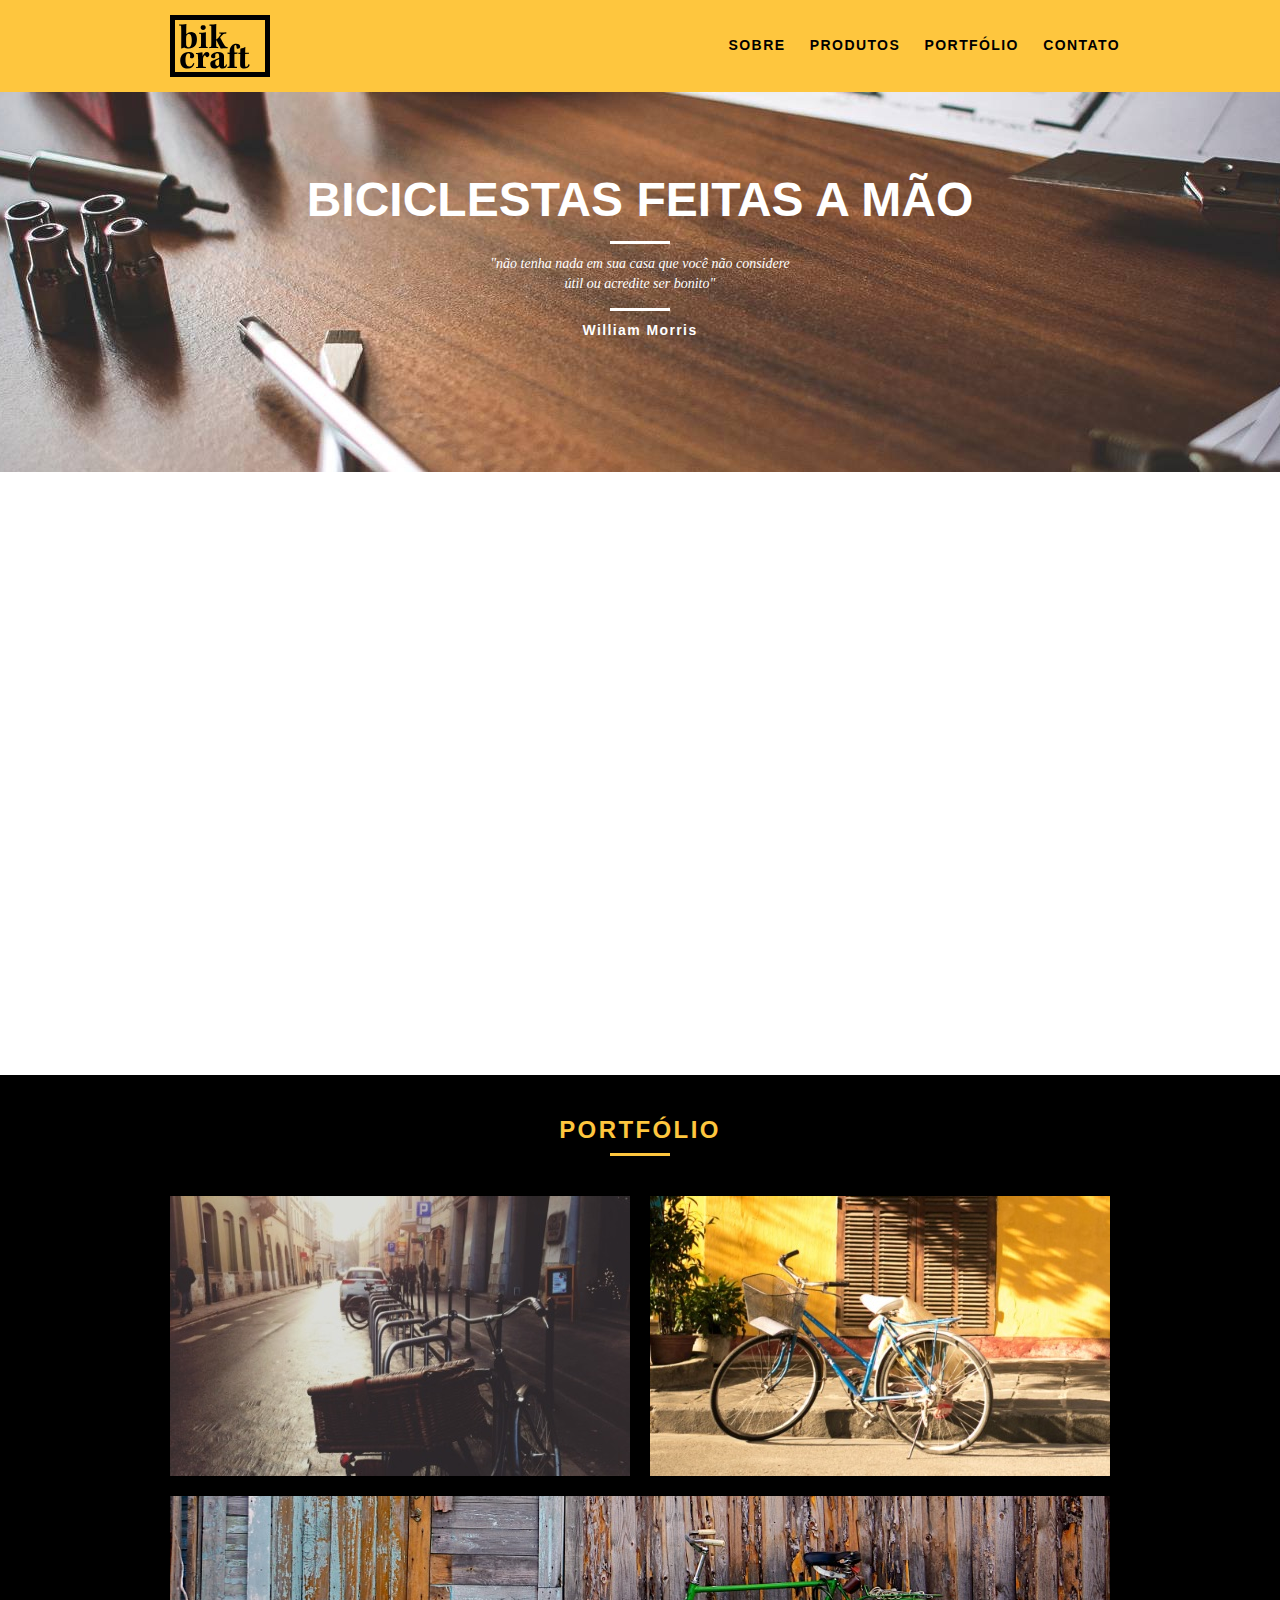
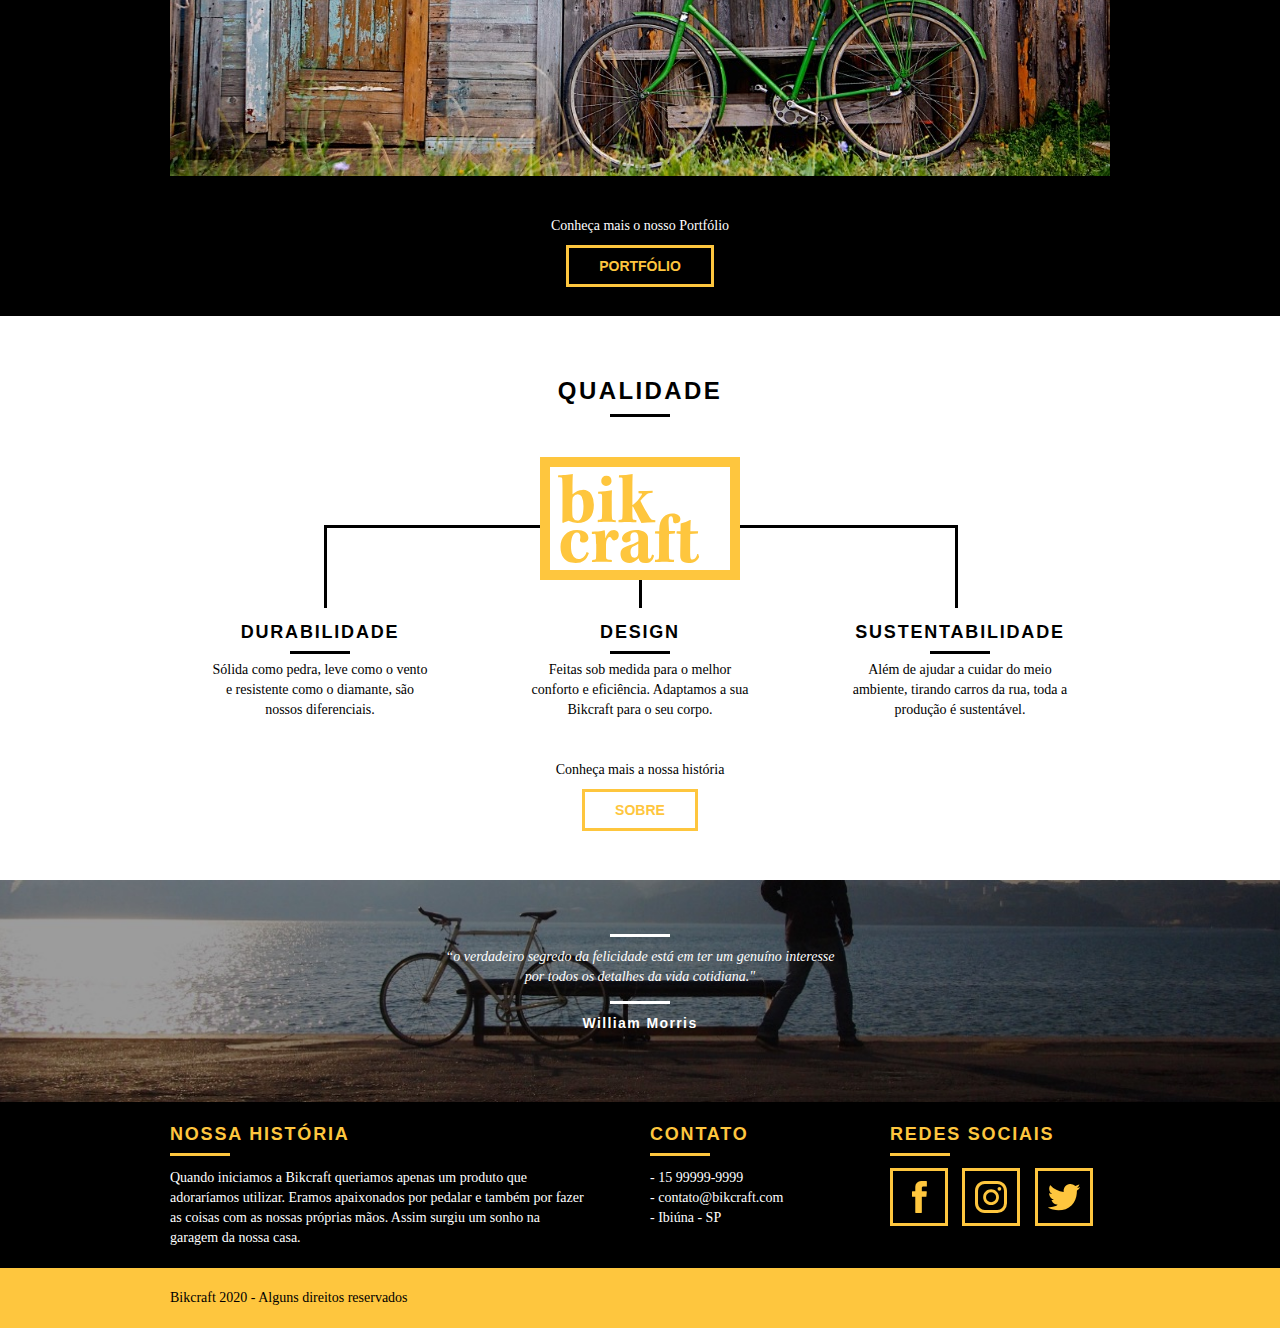
<file: Bikcraft/Projeto Bikcraft/index.html>
<!DOCTYPE html>
<html lang="pt-br">

<head>
  <meta charset="UTF-8">
  <meta name="viewport" content="width=device-width, initial-scale=1.0">
  <title>Bikcraft - Bicicletas Personalizadas</title>
  <meta name="description"
    content="Compre a sua bicicleta personalizada na Bikcraft. Possuímos modelos Passeio, Retro e Esporte.">
  <meta property="og:type" content="website" />
  <meta property="og:title" content="Bikcraft - Bicicletas Personalizadas" />
  <meta property="og:description"
    content="Compre a sua bicicleta personalizada na Bikcraft. Possuímos modelos Passeio, Retro e Esporte." />
  <meta property="og:url" content="http://bikcraft.com/" />
  <meta property="og:image" content="http://bikcraft.com/img/og-image.png" />

  <meta name="viewport" content="width=device-width, initial-scale=1">

  <link rel="shortcut" href="favicon.ico">

  <!-- <link rel="stylesheet" href="css/normalize.css">
    <link rel="stylesheet" href="css/reset.css">
    <link rel="stylesheet" href="css/grid.css"> -->
  <link rel="stylesheet" href="css/style.css">
  <!--<link rel="stylesheet" href="css/responsivo.css"> -->
  <script>document.documentElement.classList.add("js");</script>
</head>

<body>

  <header class="header">
    <div class="container">
      <a href="index.html" class="grid-4">
        <img src="img/bikcraft.svg" alt="Bikcraft">
      </a>
      <nav class="grid12 header_menu">
        <ul>
          <li><a href="sobre.html">Sobre</a></li>
          <li><a href="produtos.html">Produtos</a></li>
          <li><a href="portfolio.html">Portfólio</a></li>
          <li><a href="contato.html">Contato</a></li>
        </ul>
      </nav>
    </div>
  </header>
  <section class="introducao">
    <div class="container">
      <h1 data-anime="400" class="fadeInDown">Biciclestas Feitas a Mão</h1>
      <blockquote data-anime="400" class="fadeInDown quote-externo">
        <p>"não tenha nada em sua casa que você não considere útil ou acredite ser bonito"</p>
        <cite>William Morris</cite>
      </blockquote>
      <a data-anime="1200" href="produtos.html" class="btn">Orçamento</a>
    </div>
  </section>
  <section class="produtos container fadeInDown" data-anime="1600">
    <h2 class="subtitulo">Produtos</h2>
    <ul class="produtos_listas">
      <li class="grid-1-3">
        <div class="produtos_icone">
          <img src="img/produtos/passeio.svg" alt="Bikcraft Passeio">
        </div>
        <h3>Passeio</h3>
        <p>Muito melhor do que passear pela orla a vidros fechados.</p>
      </li>
      <li class="grid-1-3">
        <div class="produtos_icone">
          <img src="img/produtos/esporte.svg" alt="Bikcraft Passeio">
        </div>
        <h3>Esporte</h3>
        <p>Mais rápida do que Forrest Gump, ninguém vai pegar você.</p>
      </li>
      <li class="grid-1-3">
        <div class="produtos_icone">
          <img src="img/produtos/retro.svg" alt="Bikcraft Passeio">
        </div>
        <h3>Retrô</h3>
        <p>O passado volta para lembrarmos o que devemos fazer no futuro</p>
      </li>
    </ul>
    <div class="call">
      <p>Clique aqui e veja os detalhes dos produtos</p>
      <a href="produtos.html" class="btn btn-preto">Produtos</a>
    </div>
  </section>
  <section class="portfolio">
    <div class="container">
      <h2 class="subtitulo">Portfólio</h2>
      <ul class="portfolio_lista">
        <li class="grid-8"><img src="img/portfolio/retro.jpg" alt="Biciclesta Retrô"></li>
        <li class="grid-8"><img src="img/portfolio/passeio.jpg" alt="Biciclesta Passeio"></li>
        <li class="grid-16"><img src="img/portfolio/esporte.jpg" alt="Biciclesta Esporte"></li>
      </ul>
      <div class="call">
        <p>Conheça mais o nosso Portfólio</p>
        <a href="portfolio.html" class="btn">Portfólio</a>
      </div>
    </div>
  </section>
  <section class="qualidade container">
    <h2 class="subtitulo">Qualidade</h2>
    <img src="img/bikcraft-qualidade.svg" alt="Bikcraft">
    <ul class="qualidade_lista">
      <li class="grid-1-3">
        <h3>Durabilidade</h3>
        <p>Sólida como pedra, leve como o vento e resistente como o diamante, são nossos diferenciais.</p>
      </li>
      <li class="grid-1-3">
        <h3>Design</h3>
        <p>Feitas sob medida para o melhor conforto e eficiência. Adaptamos a sua Bikcraft para o seu corpo.</p>
      </li>
      <li class="grid-1-3">
        <h3>Sustentabilidade</h3>
        <p>Além de ajudar a cuidar do meio ambiente, tirando carros da rua, toda a produção é sustentável.</p>
      </li>
    </ul>
    <div class="call">
      <p>Conheça mais a nossa história</p>
      <a href="sobre.html" class="btn btn-preto">Sobre</a>
    </div>
  </section>
  <section class="quebra">
    <blockquote class="quote-externo container">
      <p>“o verdadeiro segredo da felicidade está em ter um genuíno interesse por todos os detalhes da vida cotidiana."
      </p>
      <cite>William Morris</cite>
    </blockquote>
  </section>
  <footer>
    <div class="footer">
      <div class="container">
        <div class="grid-8 footer_historia">
          <h3>Nossa História</h3>
          <p>Quando iniciamos a Bikcraft queriamos apenas um produto que adoraríamos utilizar. Eramos apaixonados por
            pedalar e também por fazer as coisas com as nossas próprias mãos. Assim surgiu um sonho na garagem da nossa
            casa.</p>
        </div>
        <div class="grid-4 footer_contato">
          <h3>Contato</h3>
          <ul>
            <li>- 15 99999-9999</li>
            <li>- contato@bikcraft.com</li>
            <li>- Ibiúna - SP</li>
          </ul>
        </div>
        <div class="grid-4 footer_redes">
          <h3>Redes Sociais</h3>
          <ul>
            <li><a href="http://facebook.com" target="_blank"><img src="img/redes-sociais/facebook.svg" alt=""></a></li>
            <li><a href="http://instagram.com" target="_blank"><img src="img/redes-sociais/instagram.svg" alt=""></a>
            </li>
            <li><a href="http://twitter.com" target="_blank"><img src="img/redes-sociais/twitter.svg" alt=""></a></li>
          </ul>
        </div>
      </div>
    </div>
    <div class="copy">
      <div class="container">
        <p class="grid-16">Bikcraft 2020 - Alguns direitos reservados</p>
      </div>
    </div>
  </footer>
  <script src="./js/simple-anime.js"></script>
  <script src="./js/script.js"></script>
</body>

</html>
</file>
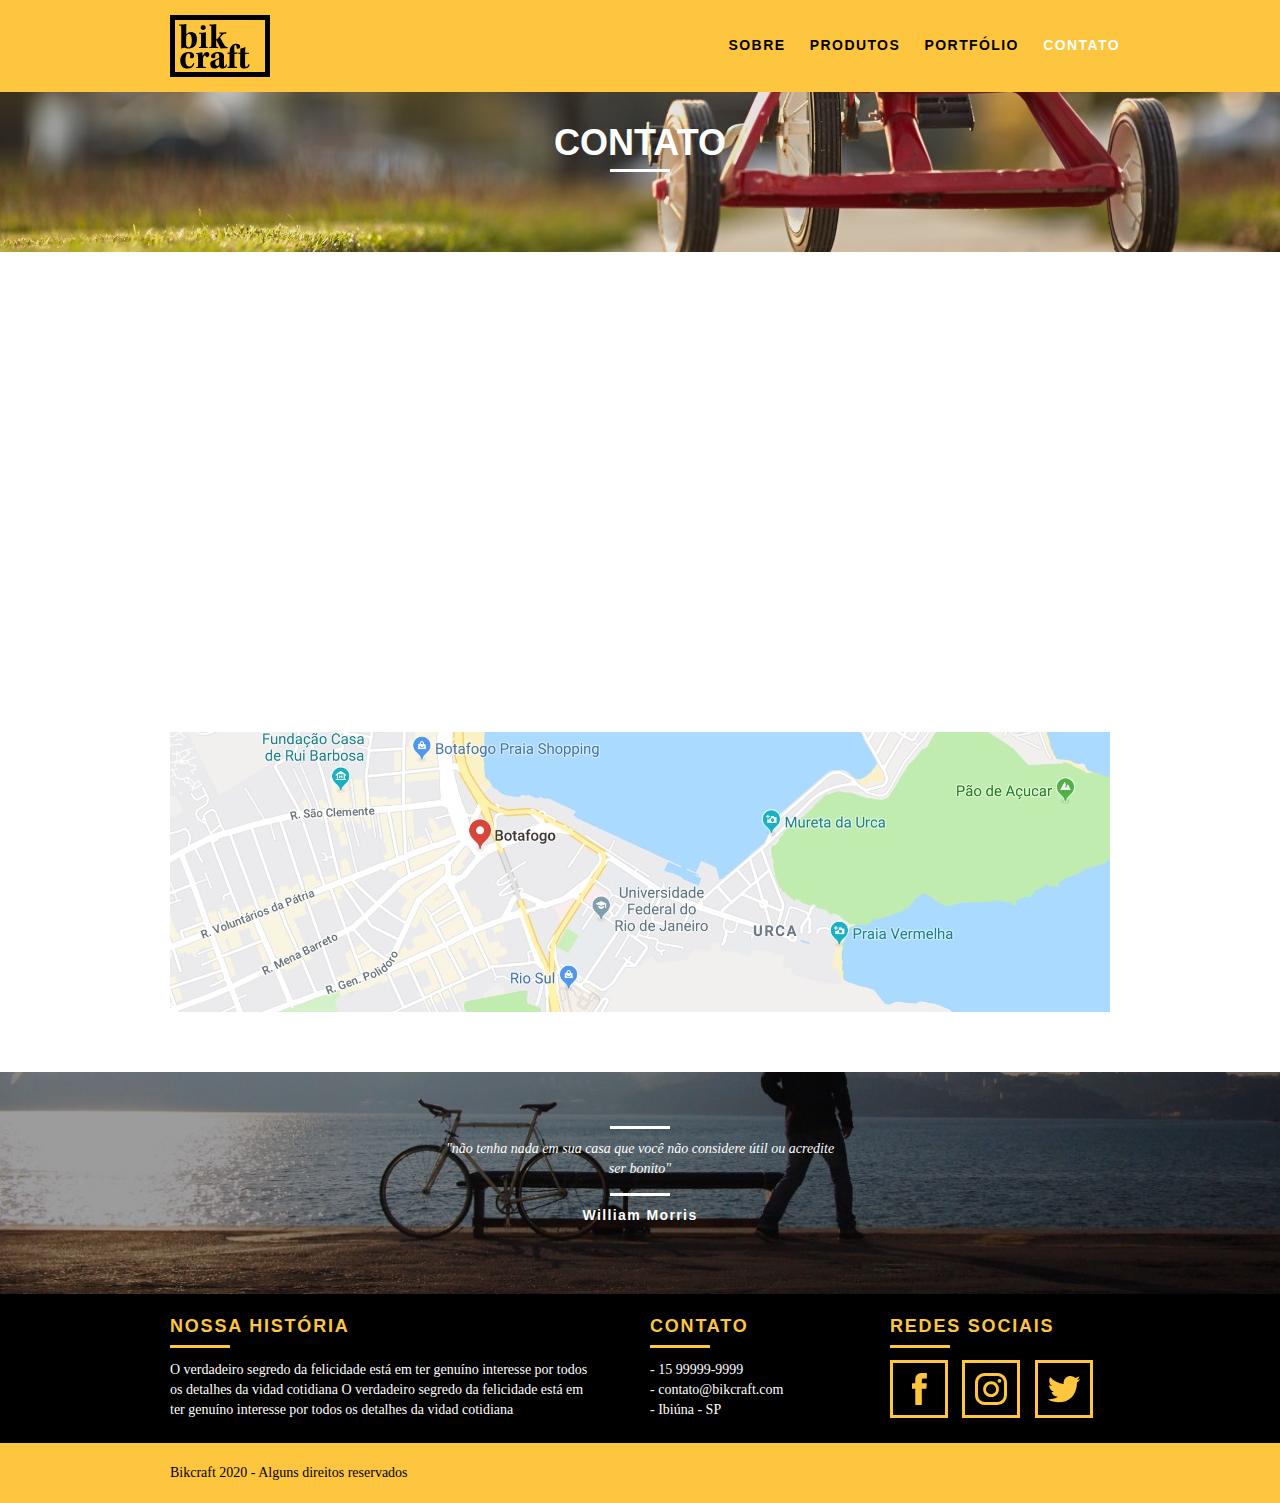
<file: Bikcraft/Projeto Bikcraft/contato.html>
<!DOCTYPE html>
<html lang="pt-br">

<head>
  <meta charset="UTF-8">
  <meta name="viewport" content="width=device-width, initial-scale=1.0">
  <title>Bikcraft - Contato</title>
  <meta name="description"
    content="Compre a sua bicicleta personalizada na Bikcraft. Possuímos modelos Passeio, Retro e Esporte.">
  <meta property="og:type" content="website" />
  <meta property="og:title" content="Bikcraft - Bicicletas Personalizadas" />
  <meta property="og:description"
    content="Compre a sua bicicleta personalizada na Bikcraft. Possuímos modelos Passeio, Retro e Esporte." />
  <meta property="og:url" content="http://bikcraft.com/" />
  <meta property="og:image" content="http://bikcraft.com/img/og-image.png" />

  <meta name="viewport" content="width=device-width, initial-scale=1">

  <link rel="shortcut" href="favicon.ico">
  <!--<link rel="stylesheet" href="css/normalize.css">
    <link rel="stylesheet" href="css/reset.css">
    <link rel="stylesheet" href="css/grid.css">-->
  <link rel="stylesheet" href="css/style.css">
  <!--<link rel="stylesheet" href="css/contato.css">
    <link rel="stylesheet" href="css/responsivo.css">-->
  <script>document.documentElement.classList.add("js");</script>
</head>

<body>
  <header class="header">
    <div class="container">
      <a href="index.html" class="grid-4">
        <img src="img/bikcraft.svg" alt="Bikcraft">
      </a>
      <nav class="grid12 header_menu">
        <ul>
          <li><a href="sobre.html">Sobre</a></li>
          <li><a href="produtos.html">Produtos</a></li>
          <li><a href="portfolio.html">Portfólio</a></li>
          <li><a href="contato.html" class="menu_ativo">Contato</a></li>
        </ul>
      </nav>
    </div>
  </header>

  <section class="introducao-interna interna_contato">
    <div class="container">
      <h1 data-anime="400" class="fadeInDown">Contato</h1>
      <p data-anime="800" class="fadeInDown">Tire suas dúvidas com a gente</p>
    </div>
  </section>

  <section class="contato container fadeInDown" data-anime="1200">
    <form id="form_orcamento" method="POST" action="enviar.php" class="contato_form grid-8 formphp">
      <label for="nome">Nome</label>
      <input type="text" id="nome" name="nome" required>
      <label for="email">E-mail</label>
      <input type="email" id="email" name="email" required>
      <label for="telefone">Telefone</label>
      <input type="text" id="telefone" name="telefone">

      <label class="nao-aparece">se voce não é um robo, deixe em branco</label>
      <input type="text" class="nao-aparece" name="leaveblank">
      <label class="nao-aparece">se voce não é um robo, não mude esse campo</label>
      <input type="text" class="nao-aparece" name="dontchange" value="http://">


      <label for="mensagem">Mensagem</label>
      <textarea id="mensagem" name="mensagem" required></textarea>
      <button id="enviar" name="enviar" type="submit" class="btn btn-preto">Enviar</button>
    </form>
    <div class="contato_dados grid-8">
      <h3>Dados</h3>
      <span>+55 11 99999-9999</span>
      <span>orcamento@bikcraft.com</span>
      <span>Rua ali perto - Centro</span>
      <span>Cotia - SP - Brasil</span>
      <h3>Redes Sociais</h3>
      <ul>
        <li><a href="http://facebook.com" target="_blank"><img src="img/redes-sociais/facebook.svg" alt=""></a></li>
        <li><a href="http://instagram.com" target="_blank"><img src="img/redes-sociais/instagram.svg" alt=""></a></li>
        <li><a href="http://twitter.com" target="_blank"><img src="img/redes-sociais/twitter.svg" alt=""></a></li>
      </ul>
    </div>
  </section>

  <section class="container contato_mapa">
    <a href="http://google.com" target="_blank" class="grid-16"><img src="img/endereco-bikcraft.jpg"
        alt="endereco da bikcraft"></a>
  </section>

  <section class="quebra">
    <blockquote class="quote-externo container">
      <p>"não tenha nada em sua casa que você não considere útil ou acredite ser bonito"</p>
      <cite>William Morris</cite>
    </blockquote>
  </section>
  <footer>
    <div class="footer">
      <div class="container">
        <div class="grid-8 footer_historia">
          <h3>Nossa História</h3>
          <p>O verdadeiro segredo da felicidade está em ter genuíno interesse por todos os detalhes da vidad cotidiana O
            verdadeiro segredo da felicidade está em ter genuíno interesse por todos os detalhes da vidad cotidiana</p>
        </div>
        <div class="grid-4 footer_contato">
          <h3>Contato</h3>
          <ul>
            <li>- 15 99999-9999</li>
            <li>- contato@bikcraft.com</li>
            <li>- Ibiúna - SP</li>
          </ul>
        </div>
        <div class="grid-4 footer_redes">
          <h3>Redes Sociais</h3>
          <ul>
            <li><a href="http://facebook.com" target="_blank"><img src="img/redes-sociais/facebook.svg" alt=""></a></li>
            <li><a href="http://instagram.com" target="_blank"><img src="img/redes-sociais/instagram.svg" alt=""></a>
            </li>
            <li><a href="http://twitter.com" target="_blank"><img src="img/redes-sociais/twitter.svg" alt=""></a></li>
          </ul>
        </div>
      </div>
    </div>
    <div class="copy">
      <div class="container">
        <p class="grid-16">Bikcraft 2020 - Alguns direitos reservados</p>
      </div>
    </div>
  </footer>
  <script src="./js/simple-anime.js"></script>
  <script src="./js/simple-form.js"></script>
  <script src="./js/script.js"></script>
</body>

</html>
</file>
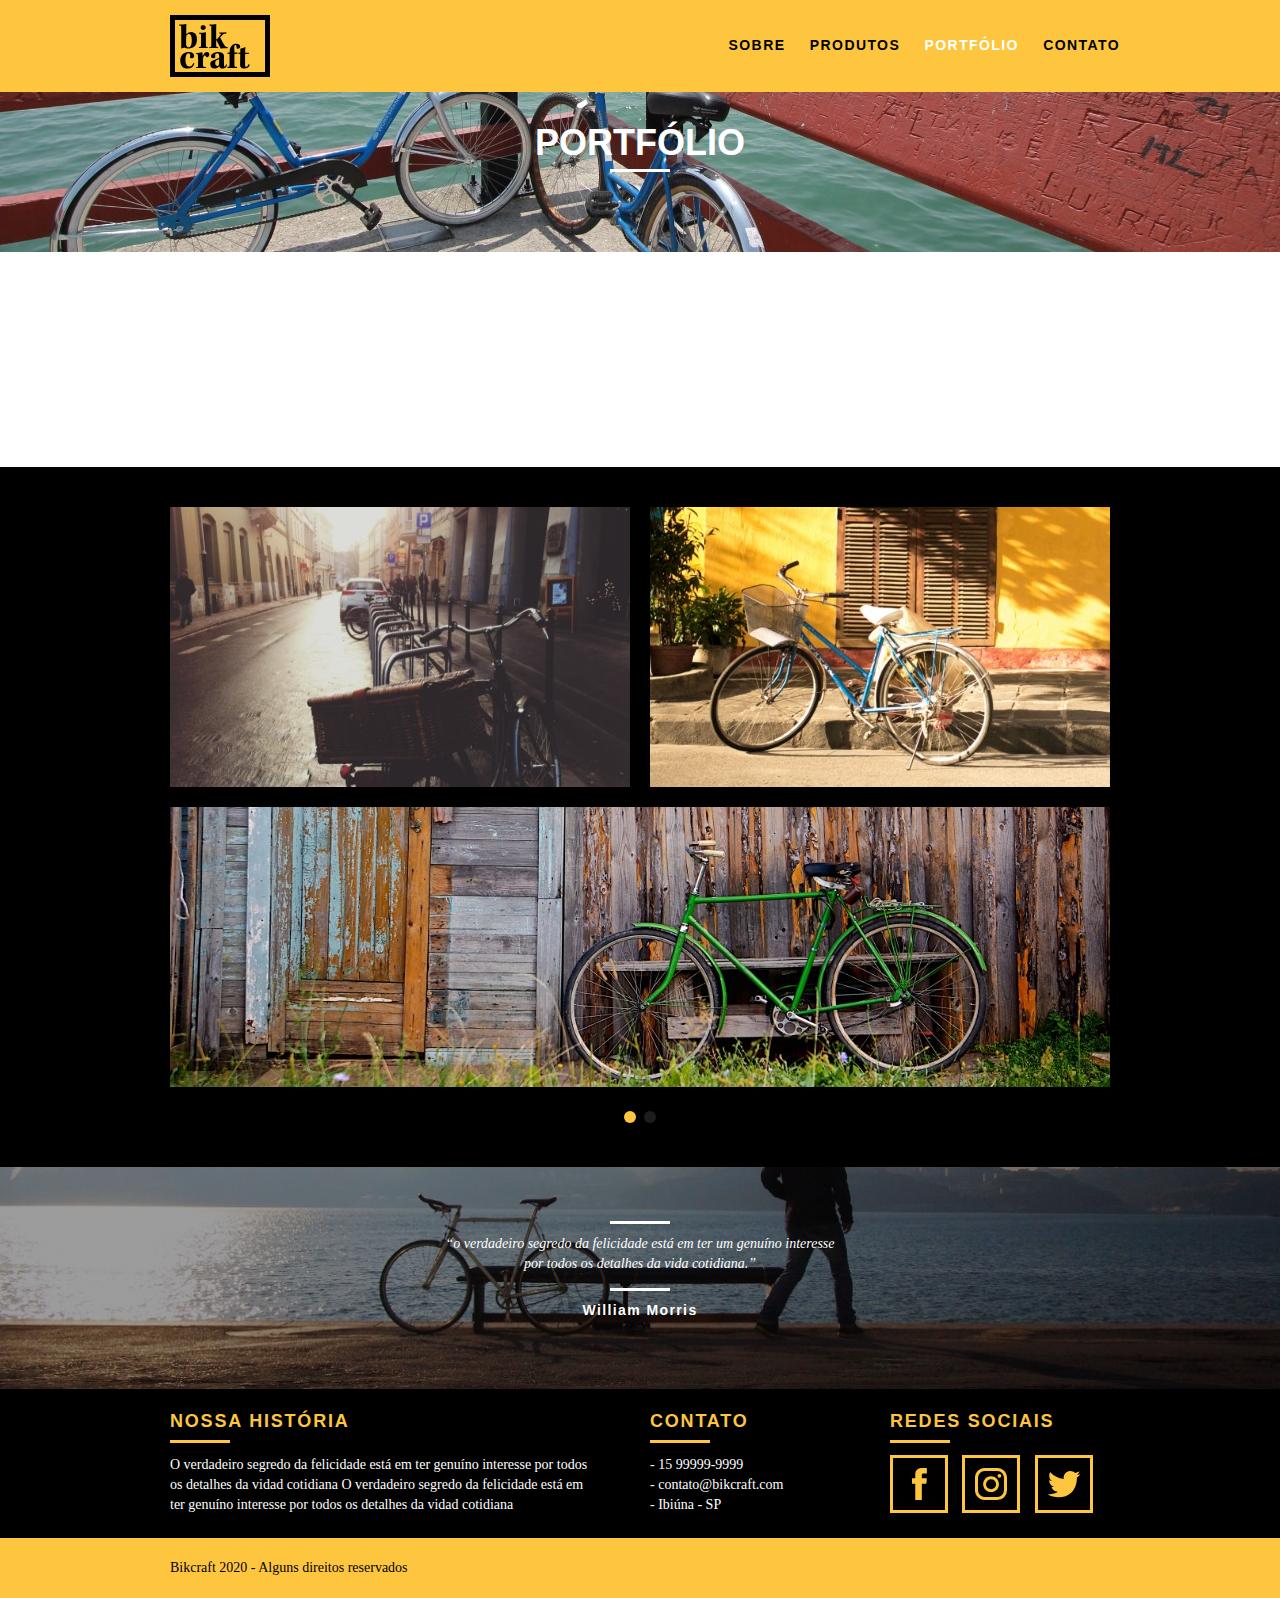
<file: Bikcraft/Projeto Bikcraft/portfolio.html>
<!DOCTYPE html>
<html lang="pt-br">

<head>
  <meta charset="UTF-8">
  <meta name="viewport" content="width=device-width, initial-scale=1.0">
  <title>Bikcraft - Portfólio</title>
  <meta name="description"
    content="Compre a sua bicicleta personalizada na Bikcraft. Possuímos modelos Passeio, Retro e Esporte.">
  <meta property="og:type" content="website" />
  <meta property="og:title" content="Bikcraft - Bicicletas Personalizadas" />
  <meta property="og:description"
    content="Compre a sua bicicleta personalizada na Bikcraft. Possuímos modelos Passeio, Retro e Esporte." />
  <meta property="og:url" content="http://bikcraft.com/" />
  <meta property="og:image" content="http://bikcraft.com/img/og-image.png" />

  <meta name="viewport" content="width=device-width, initial-scale=1">

  <link rel="shortcut" href="favicon.ico">
  <!--<link rel="stylesheet" href="css/normalize.css">
    <link rel="stylesheet" href="css/reset.css">
    <link rel="stylesheet" href="css/grid.css">-->
  <link rel="stylesheet" href="css/style.css">
  <!--<link rel="stylesheet" href="css/portfolio.css">
    <link rel="stylesheet" href="css/responsivo.css">-->
  <script>document.documentElement.classList.add("js");</script>
</head>

<body>
  <header class="header">
    <div class="container">
      <a href="index.html" class="grid-4">
        <img src="img/bikcraft.svg" alt="Bikcraft">
      </a>
      <nav class="grid12 header_menu">
        <ul>
          <li><a href="sobre.html">Sobre</a></li>
          <li><a href="produtos.html">Produtos</a></li>
          <li><a href="portfolio.html" class="menu_ativo">Portfólio</a></li>
          <li><a href="contato.html">Contato</a></li>
        </ul>
      </nav>
    </div>
  </header>

  <section class="introducao-interna interna_portfolio">
    <div class="container">
      <h1 data-anime="400" class="fadeInDown">Portfólio</h1>
      <p data-anime="800" class="fadeInDown">conheça os projetos que amamos mostrar</p>
    </div>
  </section>

  <section class="container fadeInDown" data-slide="quote" data-anime="1200">
    <blockquote class="quote_clientes">
      <p>Pedalar sempre foi a minha paixão, o que o pessoal da Bikcraft fez foi intensificar o meu amor por esta
        atividade. Recomendo à todos que amo.”</p>
      <cite>Julio Neves</cite>
    </blockquote>
    <blockquote class="quote_clientes">
      <p>“Aqueles que ainda não possuem uma Bikcraft, não sabem o que estão perdendo. A precisão é absurda e a
        velocidade transcendental. Nunca vida nada igual.”</p>
      <cite>Carlos Teles</cite>
    </blockquote>
    <blockquote class="quote_clientes">
      <p>“Nada melhor do que dar um rolê com a minha Bikcraft na orla. Essa é a minha companheira mais fiel, nunca me
        traiu e está sempre a minha disposição</p>
      <cite>Joaquim Nunes</cite>
    </blockquote>
  </section>

  <section class="portfolio">
    <div class="container" data-slide="portfolio">
      <ul class="portfolio_lista">
        <li class="grid-8"><img src="img/portfolio/retro.jpg" alt="Biciclesta Retrô"></li>
        <li class="grid-8"><img src="img/portfolio/passeio.jpg" alt="Biciclesta Passeio"></li>
        <li class="grid-16"><img src="img/portfolio/esporte.jpg" alt="Biciclesta Esporte"></li>
      </ul>
      <ul class="portfolio_lista">
        <li class="grid-8"><img src="img/portfolio/retro.jpg" alt="Biciclesta Retrô"></li>
        <li class="grid-8"><img src="img/portfolio/passeio.jpg" alt="Biciclesta Passeio"></li>
        <li class="grid-16"><img src="img/portfolio/esporte.jpg" alt="Biciclesta Esporte"></li>
      </ul>
    </div>
  </section>

  <section class="quebra">
    <blockquote class="quote-externo container">
      <p>“o verdadeiro segredo da felicidade está em ter um genuíno interesse por todos os detalhes da vida cotidiana.”
      </p>
      <cite>William Morris</cite>
    </blockquote>
  </section>
  <footer>
    <div class="footer">
      <div class="container">
        <div class="grid-8 footer_historia">
          <h3>Nossa História</h3>
          <p>O verdadeiro segredo da felicidade está em ter genuíno interesse por todos os detalhes da vidad cotidiana O
            verdadeiro segredo da felicidade está em ter genuíno interesse por todos os detalhes da vidad cotidiana</p>
        </div>
        <div class="grid-4 footer_contato">
          <h3>Contato</h3>
          <ul>
            <li>- 15 99999-9999</li>
            <li>- contato@bikcraft.com</li>
            <li>- Ibiúna - SP</li>
          </ul>
        </div>
        <div class="grid-4 footer_redes">
          <h3>Redes Sociais</h3>
          <ul>
            <li><a href="http://facebook.com" target="_blank"><img src="img/redes-sociais/facebook.svg" alt=""></a></li>
            <li><a href="http://instagram.com" target="_blank"><img src="img/redes-sociais/instagram.svg" alt=""></a>
            </li>
            <li><a href="http://twitter.com" target="_blank"><img src="img/redes-sociais/twitter.svg" alt=""></a></li>
          </ul>
        </div>
      </div>
    </div>
    <div class="copy">
      <div class="container">
        <p class="grid-16">Bikcraft 2020 - Alguns direitos reservados</p>
      </div>
    </div>
  </footer>
  <script src="./js/simple-anime.js"></script>
  <script src="./js/simple-slide.js"></script>
  <script src="./js/script.js"></script>
</body>

</html>
</file>
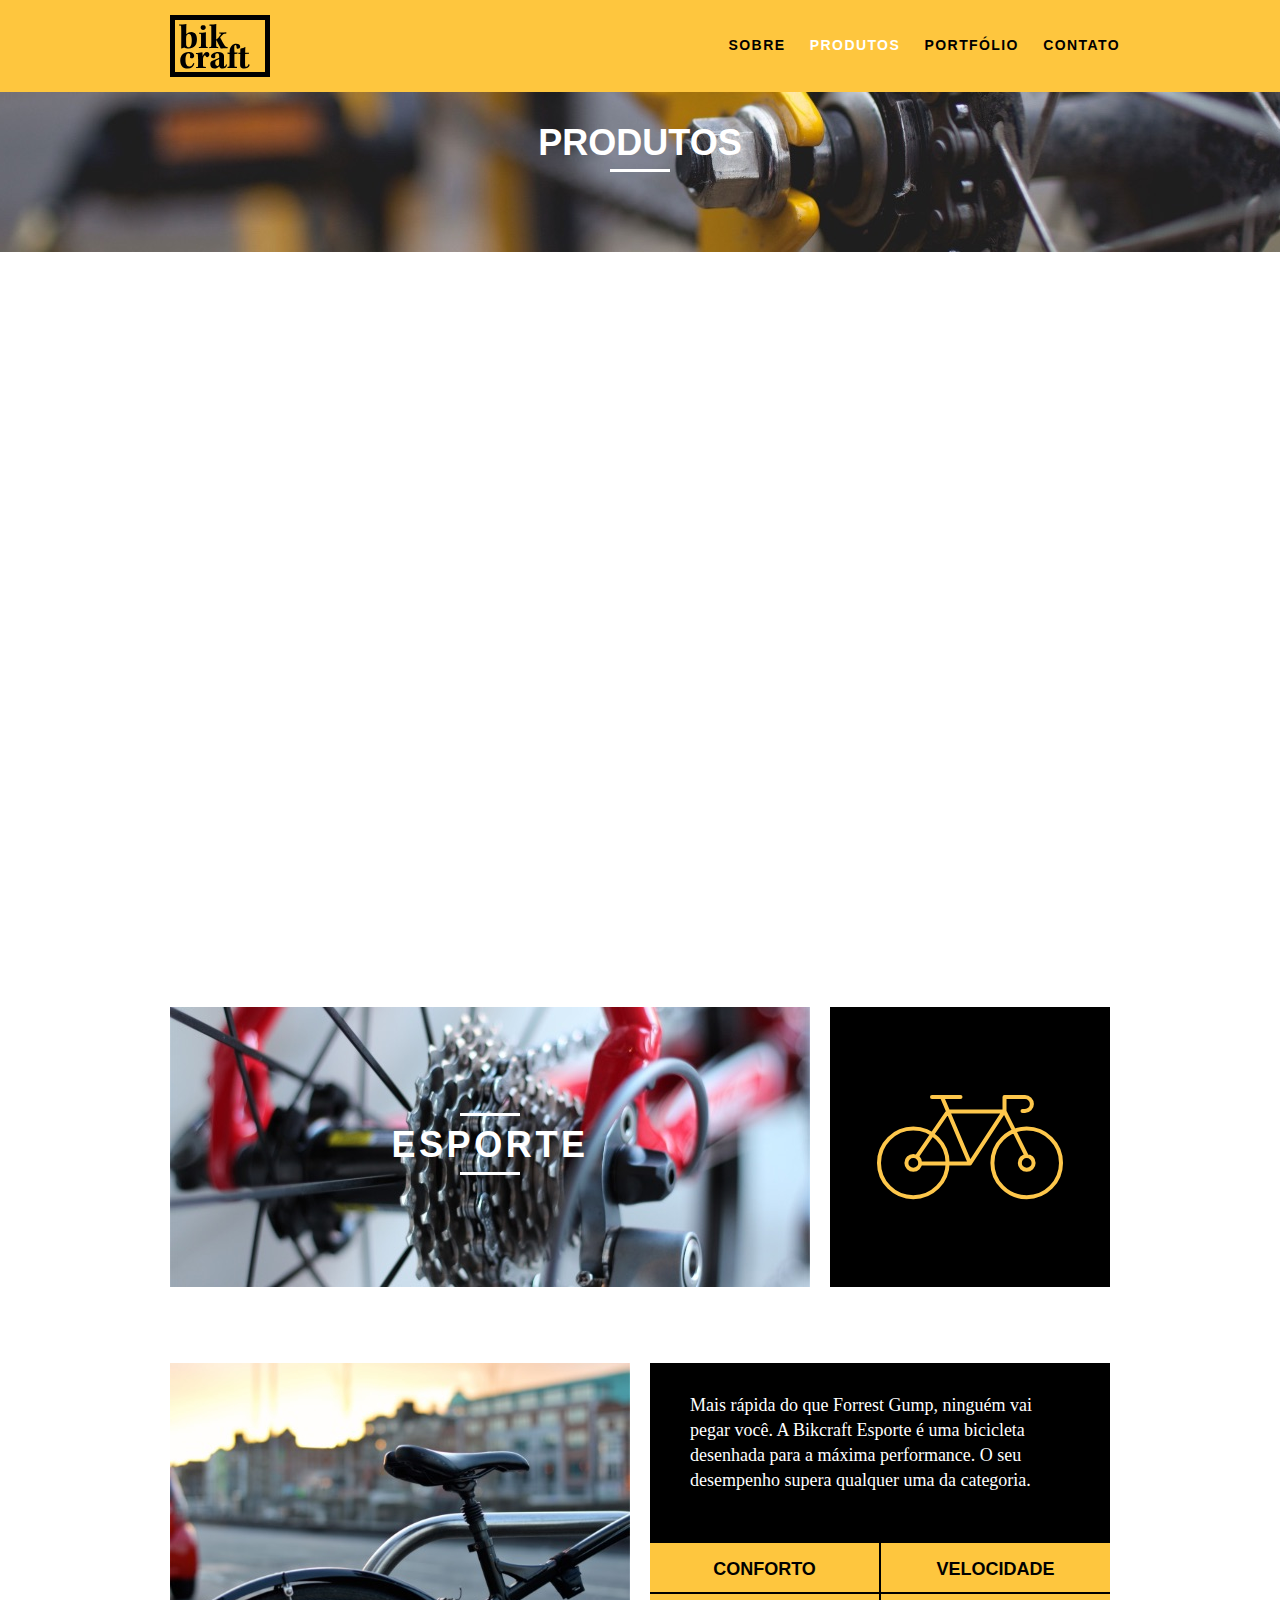
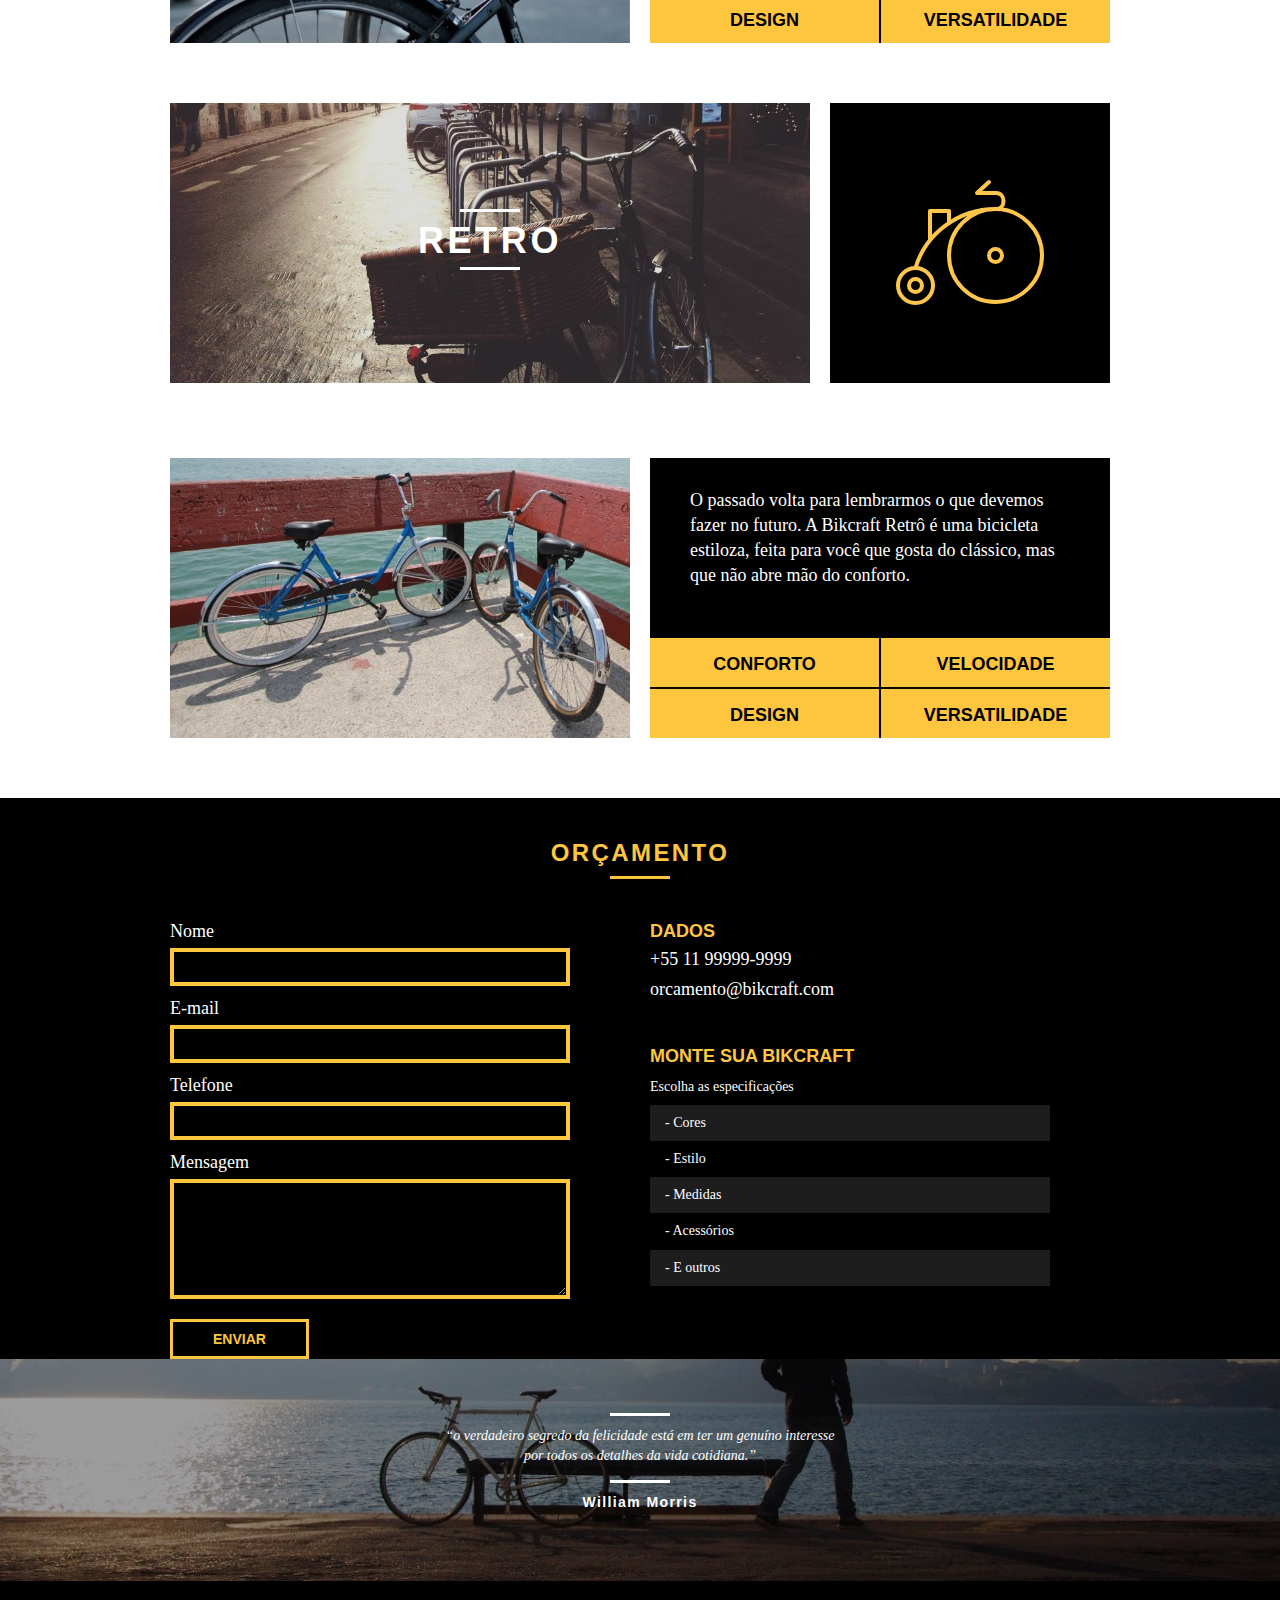
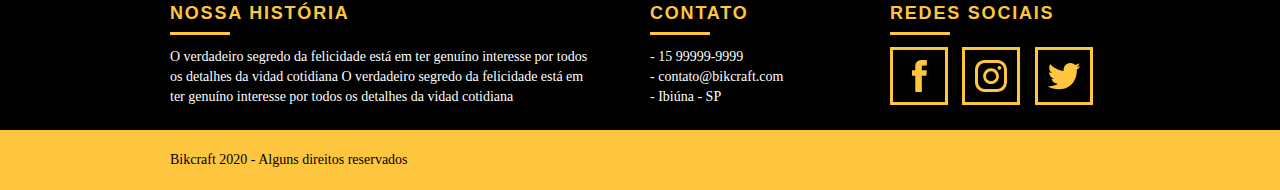
<file: Bikcraft/Projeto Bikcraft/produtos.html>
<!DOCTYPE html>
<html lang="pt-br">

<head>
  <meta charset="UTF-8">
  <meta name="viewport" content="width=device-width, initial-scale=1.0">
  <title>Bikcraft - Produtos</title>
  <meta name="description"
    content="Compre a sua bicicleta personalizada na Bikcraft. Possuímos modelos Passeio, Retro e Esporte.">
  <meta property="og:type" content="website" />
  <meta property="og:title" content="Bikcraft - Bicicletas Personalizadas" />
  <meta property="og:description"
    content="Compre a sua bicicleta personalizada na Bikcraft. Possuímos modelos Passeio, Retro e Esporte." />
  <meta property="og:url" content="http://bikcraft.com/" />
  <meta property="og:image" content="http://bikcraft.com/img/og-image.png" />

  <meta name="viewport" content="width=device-width, initial-scale=1">

  <link rel="shortcut" href="favicon.ico">
  <!--<link rel="stylesheet" href="css/normalize.css">
    <link rel="stylesheet" href="css/reset.css">
    <link rel="stylesheet" href="css/grid.css">-->
  <link rel="stylesheet" href="css/style.css">
  <!--<link rel="stylesheet" href="css/produtos.css">
    <link rel="stylesheet" href="css/responsivo.css">-->
  <script>document.documentElement.classList.add("js");</script>
</head>

<body>
  <header class="header">
    <div class="container">
      <a href="index.html" class="grid-4">
        <img src="img/bikcraft.svg" alt="Bikcraft">
      </a>
      <nav class="grid12 header_menu">
        <ul>
          <li><a href="sobre.html">Sobre</a></li>
          <li><a href="produtos.html" class="menu_ativo">Produtos</a></li>
          <li><a href="portfolio.html">Portfólio</a></li>
          <li><a href="contato.html">Contato</a></li>
        </ul>
      </nav>
    </div>
  </header>

  <section class="introducao-interna interna_produtos">
    <div class="container">
      <h1 data-anime="400" class="fadeInDown">Produtos</h1>
      <p data-anime="800" class="fadeInDown">conheça todos os nossos produtos</p>
    </div>
  </section>

  <section class="container produto_item fadeInDown" data-anime="1200">
    <div class="grid-11">
      <img src="img/produtos/bikcraft-passeio-1.jpg" alt="bikcraft passeio">
      <h2>Passeio</h2>
    </div>
    <div class="grid-5 produto_icone">
      <img src="img/produtos/passeio.svg" alt="">
    </div>
    <div class="grid-8">
      <img src="img/produtos/bikcraft-passeio-2.jpg" alt="bikcraft passeio">
    </div>
    <div class="grid-8 produto_info">
      <p>Muito melhor do que passear pela orla a vidros fechados. A Bikcraft Passeio é uma bicicleta que une conforto e
        praticidade para o seu dia a dia. Você nunca mais vai querer saber de outra.</p>
      <ul>
        <li>Conforto</li>
        <li>Velocidade</li>
        <li>Design</li>
        <li>Versatilidade</li>
      </ul>
    </div>
  </section>

  <section class="container produto_item">
    <div class="grid-11">
      <img src="img/produtos/bikcraft-esporte-1.jpg" alt="bikcraft esporte">
      <h2>Esporte</h2>
    </div>
    <div class="grid-5 produto_icone">
      <img src="img/produtos/esporte.svg" alt="">
    </div>
    <div class="grid-8">
      <img src="img/produtos/bikcraft-esporte-2.jpg" alt="bikcraft esporte">
    </div>
    <div class="grid-8 produto_info">
      <p>Mais rápida do que Forrest Gump, ninguém vai pegar você. A Bikcraft Esporte é uma bicicleta desenhada para a
        máxima performance. O seu desempenho supera qualquer uma da categoria.</p>
      <ul>
        <li>Conforto</li>
        <li>Velocidade</li>
        <li>Design</li>
        <li>Versatilidade</li>
      </ul>
    </div>
  </section>

  <section class="container produto_item">
    <div class="grid-11">
      <img src="img/produtos/bikcraft-retro-1.jpg" alt="bikcraft retro">
      <h2>Retro</h2>
    </div>
    <div class="grid-5 produto_icone">
      <img src="img/produtos/retro.svg" alt="">
    </div>
    <div class="grid-8">
      <img src="img/produtos/bikcraft-retro-2.jpg" alt="bikcraft reto">
    </div>
    <div class="grid-8 produto_info">
      <p>O passado volta para lembrarmos o que devemos fazer no futuro. A Bikcraft Retrô é uma bicicleta estiloza, feita
        para você que gosta do clássico, mas que não abre mão do conforto.</p>
      <ul>
        <li>Conforto</li>
        <li>Velocidade</li>
        <li>Design</li>
        <li>Versatilidade</li>
      </ul>
    </div>
  </section>
  <section class="orcamento">
    <div class="container">
      <h2 class="subtitulo">Orçamento</h2>
      <form id="form_orcamento" method="POST" action="enviar.php" class="form grid-8 formphp">
        <label for="nome">Nome</label>
        <input type="text" id="nome" name="nome" required>
        <label for="email">E-mail</label>
        <input type="email" id="email" name="email" required>
        <label for="telefone">Telefone</label>
        <input type="text" id="telefone" name="telefone">

        <label class="nao-aparece">se voce não é um robo, deixe em branco</label>
        <input type="text" class="nao-aparece" name="leaveblank">
        <label class="nao-aparece">se voce não é um robo, não mude esse campo</label>
        <input type="text" class="nao-aparece" name="dontchange" value="http://">


        <label for="mensagem">Mensagem</label>
        <textarea id="mensagem" name="mensagem" required></textarea>
        <button id="enviar" name="enviar" type="submit" class="btn">Enviar</button>
      </form>
      <div class="orcamento_dados grid-8">
        <h3>Dados</h3>
        <span>+55 11 99999-9999</span>
        <span>orcamento@bikcraft.com</span>
        <h3>Monte sua bikcraft</h3>
        <p>Escolha as especificações</p>
        <ul>
          <li>- Cores</li>
          <li>- Estilo</li>
          <li>- Medidas</li>
          <li>- Acessórios</li>
          <li>- E outros</li>
        </ul>
      </div>
    </div>
  </section>

  <section class="quebra">
    <blockquote class="quote-externo container">
      <p>“o verdadeiro segredo da felicidade está em ter um genuíno interesse por todos os detalhes da vida cotidiana.”
      </p>
      <cite>William Morris</cite>
    </blockquote>
  </section>
  <footer>
    <div class="footer">
      <div class="container">
        <div class="grid-8 footer_historia">
          <h3>Nossa História</h3>
          <p>O verdadeiro segredo da felicidade está em ter genuíno interesse por todos os detalhes da vidad cotidiana O
            verdadeiro segredo da felicidade está em ter genuíno interesse por todos os detalhes da vidad cotidiana</p>
        </div>
        <div class="grid-4 footer_contato">
          <h3>Contato</h3>
          <ul>
            <li>- 15 99999-9999</li>
            <li>- contato@bikcraft.com</li>
            <li>- Ibiúna - SP</li>
          </ul>
        </div>
        <div class="grid-4 footer_redes">
          <h3>Redes Sociais</h3>
          <ul>
            <li><a href="http://facebook.com" target="_blank"><img src="img/redes-sociais/facebook.svg" alt=""></a></li>
            <li><a href="http://instagram.com" target="_blank"><img src="img/redes-sociais/instagram.svg" alt=""></a>
            </li>
            <li><a href="http://twitter.com" target="_blank"><img src="img/redes-sociais/twitter.svg" alt=""></a></li>
          </ul>
        </div>
      </div>
    </div>
    <div class="copy">
      <div class="container">
        <p class="grid-16">Bikcraft 2020 - Alguns direitos reservados</p>
      </div>
    </div>
  </footer>
  <script src="./js/simple-anime.js"></script>
  <script src="./js/simple-form.js"></script>
  <script src="./js/script.js"></script>
</body>

</html>
</file>
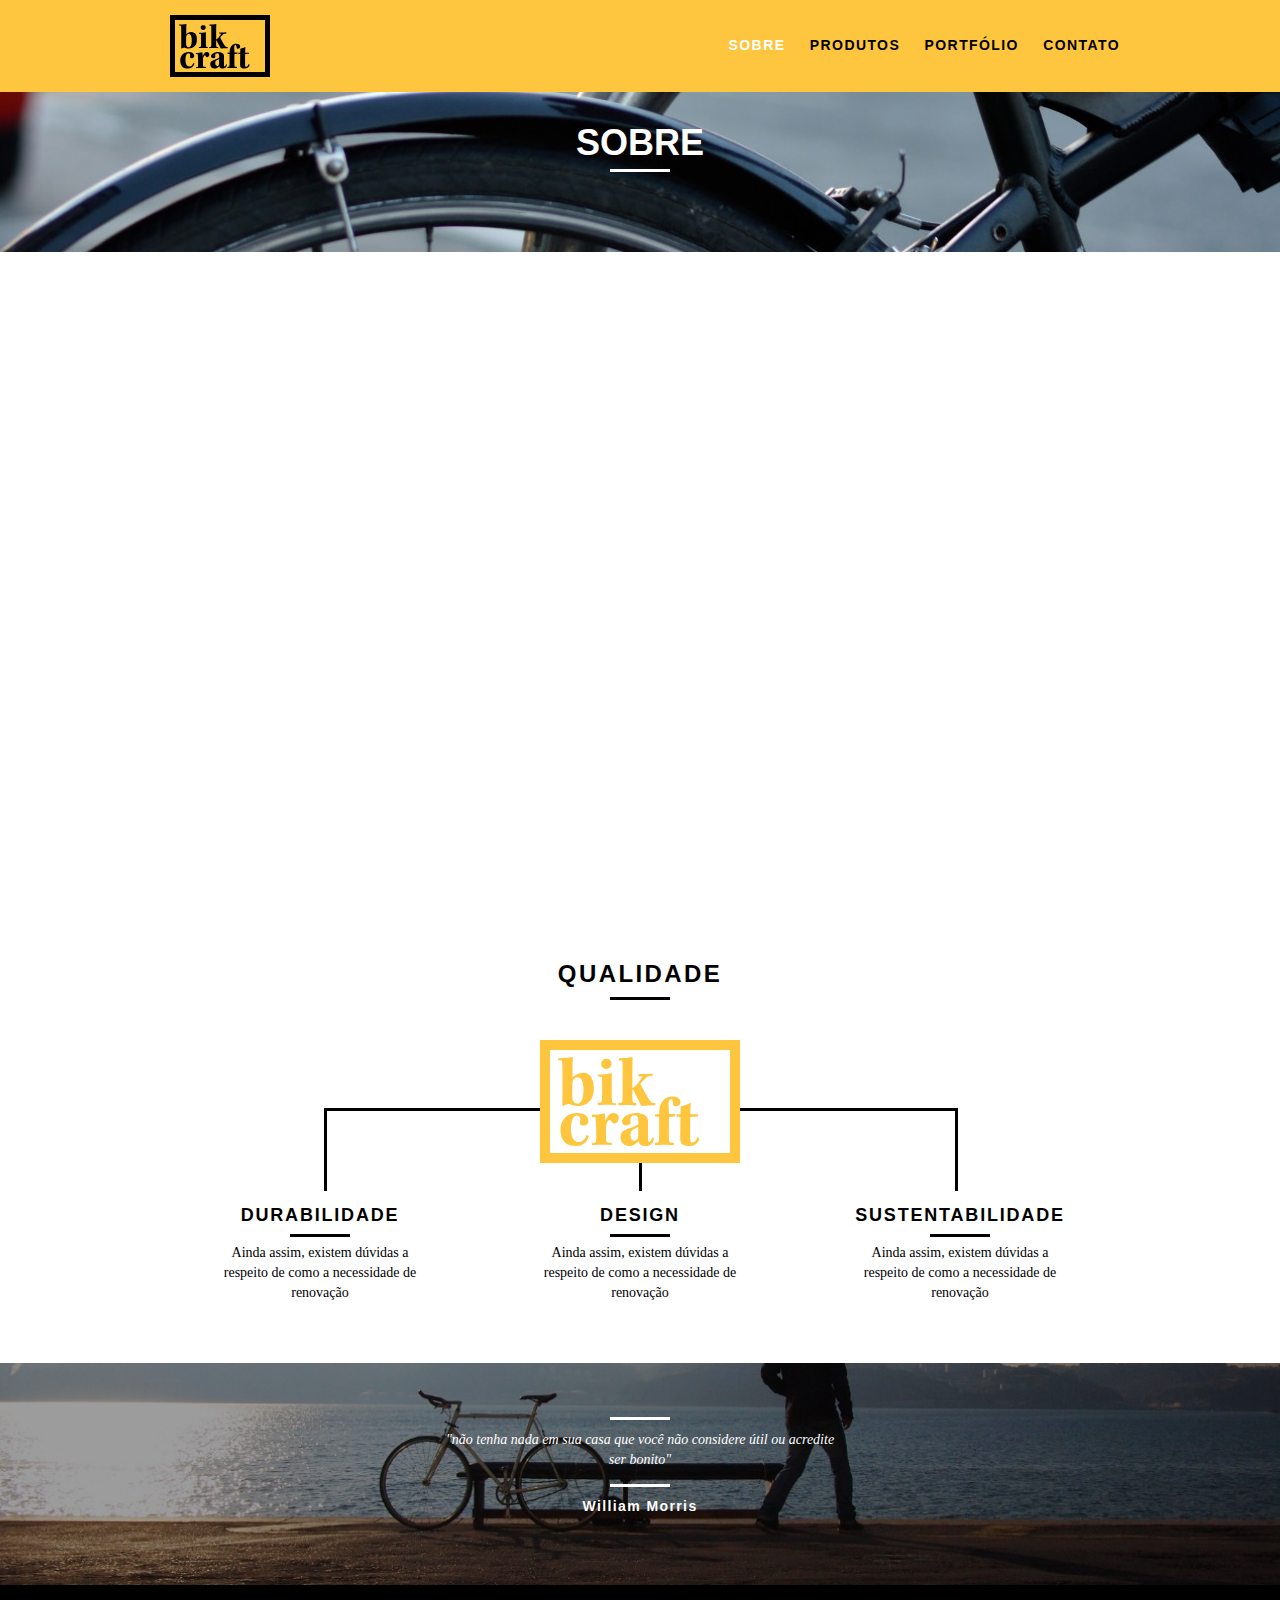
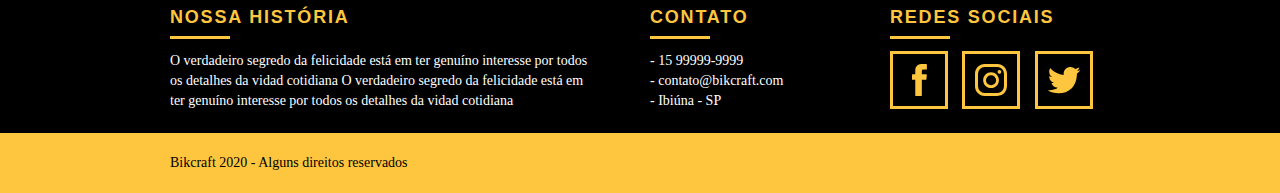
<file: Bikcraft/Projeto Bikcraft/sobre.html>
<!DOCTYPE html>
<html lang="pt-br">

<head>
  <meta charset="UTF-8">
  <meta name="viewport" content="width=device-width, initial-scale=1.0">
  <title>Bikcraft - Sobre</title>
  <meta name="description"
    content="Compre a sua bicicleta personalizada na Bikcraft. Possuímos modelos Passeio, Retro e Esporte.">
  <meta property="og:type" content="website" />
  <meta property="og:title" content="Bikcraft - Bicicletas Personalizadas" />
  <meta property="og:description"
    content="Compre a sua bicicleta personalizada na Bikcraft. Possuímos modelos Passeio, Retro e Esporte." />
  <meta property="og:url" content="http://bikcraft.com/" />
  <meta property="og:image" content="http://bikcraft.com/img/og-image.png" />

  <meta name="viewport" content="width=device-width, initial-scale=1">

  <link rel="shortcut" href="favicon.ico">
  <!--<link rel="stylesheet" href="css/normalize.css">
    <link rel="stylesheet" href="css/reset.css">
    <link rel="stylesheet" href="css/grid.css">-->
  <link rel="stylesheet" href="css/style.css">
  <!--<link rel="stylesheet" href="css/sobre.css">
    <link rel="stylesheet" href="css/responsivo.css">-->
  <script>document.documentElement.classList.add("js");</script>
</head>

<body>
  <header class="header">
    <div class="container">
      <a href="index.html" class="grid-4">
        <img src="img/bikcraft.svg" alt="Bikcraft">
      </a>
      <nav class="grid12 header_menu">
        <ul>
          <li><a href="sobre.html" class="menu_ativo">Sobre</a></li>
          <li><a href="produtos.html">Produtos</a></li>
          <li><a href="portfolio.html">Portfólio</a></li>
          <li><a href="contato.html">Contato</a></li>
        </ul>
      </nav>
    </div>
  </header>

  <section class="introducao-interna interna_sobre">
    <div class="container">
      <h1 data-anime="400" class="fadeInDown">Sobre</h1>
      <p data-anime="800" class="fadeInDown">conheça mais sobre a bikcraft</p>
    </div>
  </section>

  <section class="missao_sobre container fadeInDown" data-anime="1200">
    <div class="grid-10">
      <h2 class="subtitulo-interno">História, Missão e Visão</h2>
      <p>No mundo atual, a contínua expansão de nossa atividade cumpre um papel essencial na formulação da gestão
        inovadora da qual fazemos parte da qual fazemos parte.</p>
      <p>No mundo atual, a contínua expansão de nossa atividade cumpre um papel essencial na formulação da gestão
        inovadora da qual fazemos parte da qual fazemos parte.</p>
    </div>
    <div class="grid-6">
      <h2 class="subtitulo-interno">Valores</h2>
      <ul>
        <li>- Qualidade no processo com</li>
        <li>- Foco no cliente sem perder a</li>
        <li>- Diversão, preservando a</li>
        <li>- Natureza com sustentabilidade</li>
      </ul>
    </div>

    <div class="grid-16 foto-equipe">
      <img src="img/equipe-bikcraft.jpg" alt="Equipe Bikcraft">
    </div>

  </section>

  <section class="qualidade container">
    <h2 class="subtitulo">Qualidade</h2>
    <img src="img/bikcraft-qualidade.svg" alt="Bikcraft">
    <ul class="qualidade_lista">
      <li class="grid-1-3">
        <h3>Durabilidade</h3>
        <p>Ainda assim, existem dúvidas a respeito de como a necessidade de renovação</p>
      </li>
      <li class="grid-1-3">
        <h3>Design</h3>
        <p>Ainda assim, existem dúvidas a respeito de como a necessidade de renovação</p>
      </li>
      <li class="grid-1-3">
        <h3>Sustentabilidade</h3>
        <p>Ainda assim, existem dúvidas a respeito de como a necessidade de renovação</p>
      </li>
    </ul>
  </section>
  <section class="quebra">
    <blockquote class="quote-externo container">
      <p>"não tenha nada em sua casa que você não considere útil ou acredite ser bonito"</p>
      <cite>William Morris</cite>
    </blockquote>
  </section>
  <footer>
    <div class="footer">
      <div class="container">
        <div class="grid-8 footer_historia">
          <h3>Nossa História</h3>
          <p>O verdadeiro segredo da felicidade está em ter genuíno interesse por todos os detalhes da vidad cotidiana O
            verdadeiro segredo da felicidade está em ter genuíno interesse por todos os detalhes da vidad cotidiana</p>
        </div>
        <div class="grid-4 footer_contato">
          <h3>Contato</h3>
          <ul>
            <li>- 15 99999-9999</li>
            <li>- contato@bikcraft.com</li>
            <li>- Ibiúna - SP</li>
          </ul>
        </div>
        <div class="grid-4 footer_redes">
          <h3>Redes Sociais</h3>
          <ul>
            <li><a href="http://facebook.com" target="_blank"><img src="img/redes-sociais/facebook.svg" alt=""></a></li>
            <li><a href="http://instagram.com" target="_blank"><img src="img/redes-sociais/instagram.svg" alt=""></a>
            </li>
            <li><a href="http://twitter.com" target="_blank"><img src="img/redes-sociais/twitter.svg" alt=""></a></li>
          </ul>
        </div>
      </div>
    </div>
    <div class="copy">
      <div class="container">
        <p class="grid-16">Bikcraft 2020 - Alguns direitos reservados</p>
      </div>
    </div>
  </footer>
  <script src="./js/simple-anime.js"></script>
  <script src="./js/script.js"></script>
</body>

</html>
</file>
<file: Bikcraft/Projeto Bikcraft/css/grid.css>
*, *:before, *:after {
  -webkit-box-sizing: border-box; 
  -moz-box-sizing: border-box; 
  box-sizing: border-box;
}

.container {
	width: 960px;
	margin: 0 auto;
	padding: 0px;
	position: relative;
}

.container:after, .container:before {
	content: " ";
	display: table;
}

.container:after {
	clear: both;
}

.grid-1, .grid-2, .grid-3, .grid-4, .grid-5, .grid-6, .grid-7, .grid-8, .grid-9, .grid-10, .grid-11, .grid-12, .grid-13, .grid-14, .grid-15, .grid-16, .grid-1-3 {
	float: left;
	margin-left: 10px;
	margin-right: 10px;
}

.grid-1 	{width: 40px;}
.grid-2 	{width: 100px;}
.grid-3 	{width: 160px;}
.grid-4 	{width: 220px;}
.grid-5 	{width: 280px;}
.grid-6 	{width: 340px;}
.grid-7 	{width: 400px;}
.grid-8 	{width: 460px;}
.grid-9 	{width: 520px;}
.grid-10 	{width: 580px;}
.grid-11 	{width: 640px;}
.grid-12 	{width: 700px;}
.grid-13 	{width: 760px;}
.grid-14 	{width: 820px;}
.grid-15 	{width: 880px;}
.grid-16 	{width: 940px;}
.grid-1-3	{width: 300px;}

/* responsivo */

@media only screen and (min-width:788px) and (max-width:979px) {

	.container {
		width: 768px;	
}

.grid-1 	{width: 28px;}
.grid-2 	{width: 76px;}
.grid-3 	{width: 124px;}
.grid-4 	{width: 172px;}
.grid-5 	{width: 220px;}
.grid-6 	{width: 268px;}
.grid-7 	{width: 316px;}
.grid-8 	{width: 364px;}
.grid-9 	{width: 412px;}
.grid-10 	{width: 460px;}
.grid-11 	{width: 508px;}
.grid-12 	{width: 556px;}
.grid-13 	{width: 604px;}
.grid-14 	{width: 652px;}
.grid-15 	{width: 700px;}
.grid-16 	{width: 748px;}
.grid-1-3	{width: 236px;}

}

@media only screen and (max-width:787px) {
	.container {
		width: 300px; 
	}
	.grid-1, .grid-2, .grid-3, .grid-4, .grid-5, .grid-6, .grid-7, .grid-8, .grid-9, .grid-10, .grid-11, .grid-12, .grid-13, .grid-14, .grid-15, .grid-16, .grid-1-3 {
		width: 300px;
		margin: 0 0 20px 0;
		float: none;
	}	
}
</file>
<file: Bikcraft/Projeto Bikcraft/css/responsivo.css>
/* estilo para tablets */

  @media only screen and (min-width:788px) and (max-width:979px) {

    /*qualidade home*/
    .qualidade:after {
        right: 66px;
    }

    .qualidade_lista li {
        padding: 0 10px;
    }
     
    /*footer*/

    .footer_redes ul li a {
        border: 3px solid #fec63e;
        display: block;
        padding: 6px;
    } 

    .footer_redes ul li a img {
        width: 26px;
        height: 26px;
    }

/*produtos*/

    .produto_item h2 {
        top: -150px;
        margin-bottom: -56px;
    }

    .produto_icone {
        padding: 41px 0;
    }

    .produto_info p {
        font-size: 14px;
        line-height: 20px;
        height: 122px;
        padding: 20px 30px;
    }

    .produto_info ul li {
        width: 181px;
        height:49px;  
    }

  }
  
  /* estilo para smartphone */
  @media only screen and (max-width:767px) {

    /* header */
      .header {
          position: relative;
          padding-bottom: 0px;
      }
      .header img {
          margin: 0 auto 10px auto;
      }
      .header_menu {
          text-align: center;
      }

      .header_menu ul li {
        margin: 5px;
    }

      .header_menu ul li a {
        border: 4px solid black ;
        width: 136px ;
        display: block;
        float: left;  
    }

    .header_menu ul li a:hover {
        border-color: white;
    }

    .header_menu ul li a.menu_ativo {
        border-color: white;
    }

    /* introducao */
    
    .introducao h1 {
        font-size: 36px;  
    }

    .introducao {
        margin-top: 0px;
        padding-top: 40px;
        background: url("../img/bg-mobile.jpg") no-repeat center;
        background-size: cover;
    }

    /* introducao interna */ 

    .introducao-interna {
    margin-top:0px;
}

    /*call */

    .call {
        padding-top: 10px ;
    }

    
    /*qualidade home*/
    .qualidade:after {
        display: none;
    }

    /* sobre */

    .missao_sobre p {
        font-size: 14px;
        line-height: 20px;
        padding-right: 0px
    }

    .missao_sobre ul li {
        font-size: 14px;
        line-height: 25px;
    }

    /*produtos*/

    .produto_item h2 {
        top: -100px;
        margin-bottom: -68px;
    }

    .produto_icone {
        padding: 41px 0;
    }

    .produto_info p {
        font-size: 14px;
        line-height: 20px;
        height: auto;
        padding: 20px 30px;
    }

    .produto_info ul li {
        width: 149px;
        height:49px; 
        font-size: 14px; 
        line-height: 20px;
        padding-top: 14px;
    }

    .form {
        padding-right: 0px;
    }

    .orcamento_dados ul {
        padding-right: 0px;
    }

    /* contato */ 

    .contato_form {
        padding-right: 0px;
    }

  }
</file>
<file: Bikcraft/Projeto Bikcraft/css/contato.css>
.interna_contato {
	background: url("../img/bg-contato.jpg") no-repeat center;
	background-size:cover;
}

.introducao-interna {
    width: 100%;
    margin-top:92px;
    height: 160px;
    text-align: center;
    color: white;
    padding-top: 30px;
}



/* orcamento */

.contato {
    padding-top: 40px;
}



.contato_form {
    padding-right: 60px;
}

.contato_form label {
    display: block;
    font-family: Georgia, 'Times New Roman', Times, serif;
    font-size: 18px;
    line-height: 25px;
    margin-bottom: 4px;
}

.contato_form input {
    display: block;
    width: 100%;
    border: 4px solid #fec63e;
    background: none;
    padding: 7px 10px;
    margin-bottom: 10px;
    outline: none;
    font-size: 14px;
    font-family: Georgia, 'Times New Roman', Times, serif;
}

.contato_form textarea {
    display: block;
    width: 100%;
    height: 120px;
    border: 4px solid #fec63e;
    background: none;
    padding: 7px 10px;
    margin-bottom: 20px;
    outline: none;
    font-size: 14px;
    font-family: Georgia, 'Times New Roman', Times, serif;
}

.contato_form button {
    padding: 7px 40px;
    background: none;
}

.orcamento_dados {
    color: white;
}

.contato_dados h3 {
    font-size: 18px;
    text-transform: uppercase;
    color: #fec63e;
    line-height: 25px;
    font-weight: bold;
}

.contato_dados span {
    display: block;
    font-size: 18px;
    line-height: 30px;
    font-family: Georgia, 'Times New Roman', Times, serif;
}

.contato_dados span:nth-of-type(even) {
    margin-bottom: 30px;
}

.contato_dados ul {
    margin-top: 10px;
}
.contato_dados ul li {
    display: inline-block;
    margin-right: 10px;
}

.contato_dados ul li a {
    border: 3px solid #fec63e;
    display: block;
    padding: 10px;
} 

.contato_dados ul li a:hover {
    border-color: black;
}

.orcamento_dados ul li {
    font-family: Georgia, 'Times New Roman', Times, serif;
    font-size: 14px;
    padding: 10px 15px;
}

.orcamento_dados ul li:nth-child(odd) {
    background: #1d1d1d;
}

.orcamento_dados p {
    margin: 8px 0;
}

.contato_mapa {
    margin-bottom: 60px;
}
</file>
<file: Bikcraft/Projeto Bikcraft/css/portfolio.css>
.interna_portfolio {
	background: url("../img/bg-portfolio.jpg") no-repeat center;
	background-size:cover;
}

.introducao-interna {
    width: 100%;
    margin-top:92px;
    height: 160px;
    text-align: center;
    color: white;
    padding-top: 30px;
}

.quote_clientes {
    padding: 60px 0;
    max-width: 460px;
    margin: 0 auto;
}

.quote_clientes p {
    text-align: center;
    font-family: Georgia, 'Times New Roman', Times, serif;
    font-size: 18px;
    line-height: 25px;
    font-style: italic;
    margin-bottom: 20px;
}

.quote_clientes cite {
    font-size: 18px;
    font-weight: bold;
    text-align: right;
    float: right;
    font-style: normal;
}
</file>
<file: Bikcraft/Projeto Bikcraft/css/produtos.css>
.interna_produtos {
	background: url("../img/bg-produtos.jpg") no-repeat center;
	background-size:cover;
}

.introducao-interna {
    width: 100%;
    margin-top:92px;
    height: 160px;
    text-align: center;
    color: white;
    padding-top: 30px;
}

.produto_item {
    padding-top: 60px ;
}

.produto_item h2 {
    font-size: 36px;
    text-transform: uppercase;
    letter-spacing: .1em;
    font-weight: bold;
    position: relative;
    top: -180px;
    text-align: center;
    color: white;
    margin-bottom: -56;
}

.produto_item h2:after, .produto_item h2:before {
    content: "";
    display: block;
    width: 60px;
    height: 3px;
    background: white;
    margin: 6px auto 8px auto;
}


.produto_icone {
    background: black;
    padding: 70px 0;
}

.produto_icone img {
    margin: 0 auto;
}

.produto_info {
    background: black;
}

.produto_info p {
    color: white;
    font-size: 18px;
    line-height: 25px;
    height: 180px;
    padding: 30px 40px;
}

.produto_info ul li {
    background: #fec63e;
    text-transform: uppercase;
    font-size: 18px;
    line-height: 20px;
    font-weight: bold;
    float: left;
    width: 229px;
    height:49px;
    text-align: center;
    padding-top: 16px;   
}

.produto_info ul li:nth-child(1), .produto_info ul li:nth-child(2) {
    margin-bottom: 2px;
}

.produto_info ul li:nth-child(odd) {
    margin-right: 2px;
}

/* orcamento */

.orcamento {
    background: black;
    width: 100%;
    margin-top: 60px;
    padding-top: 40px;
}

.orcamento h2 {
    color: #fec63e;
}

.orcamento h2:after {
    background:  #fec63e;
}

.form {
    padding-right: 60px;
}

.form label {
    display: block;
    color: white;
    font-family: Georgia, 'Times New Roman', Times, serif;
    font-size: 18px;
    line-height: 25px;
    margin-bottom: 4px;
}

.form input {
    display: block;
    width: 100%;
    border: 4px solid #fec63e;
    background: none;
    color: white;
    padding: 7px 10px;
    margin-bottom: 10px;
    outline: none;
    font-size: 14px;
    font-family: Georgia, 'Times New Roman', Times, serif;
}

.form textarea {
    display: block;
    width: 100%;
    height: 120px;
    border: 4px solid #fec63e;
    background: none;
    color: white;
    padding: 7px 10px;
    margin-bottom: 20px;
    outline: none;
    font-size: 14px;
    font-family: Georgia, 'Times New Roman', Times, serif;
}

.form button {
    padding: 7px 40px;
    background: none;
}

.orcamento_dados {
    color: white;
}

.orcamento_dados h3 {
    font-size: 18px;
    text-transform: uppercase;
    color: #fec63e;
    line-height: 25px;
    font-weight: bold;
}

.orcamento_dados span {
    display: block;
    font-size: 18px;
    line-height: 30px;
    font-family: Georgia, 'Times New Roman', Times, serif;
}

.orcamento_dados span:nth-of-type(2) {
    margin-bottom: 40px;
}

.orcamento_dados ul {
    padding-right: 60px;
}

.orcamento_dados ul li {
    font-family: Georgia, 'Times New Roman', Times, serif;
    font-size: 14px;
    padding: 10px 15px;
}

.orcamento_dados ul li:nth-child(odd) {
    background: #1d1d1d;
}

.orcamento_dados p {
    margin: 8px 0;
}
</file>
<file: Bikcraft/Projeto Bikcraft/css/sobre.css>
.interna_sobre {
	background: url("../img/bg-sobre.jpg") no-repeat center;
	background-size:cover;
}

.introducao-interna {
    width: 100%;
    margin-top:92px;
    height: 160px;
    text-align: center;
    color: white;
    padding-top: 30px;
}

.missao_sobre {
	padding-top: 60px;
}

.missao_sobre p {
	font-size: 18px;
	line-height: 25px;
	margin-bottom: 1em;
	padding-right: 60px
}

.missao_sobre ul li {
	font-family: Georgia, "Times New Roman", serif;
	font-size: 18px;
	line-height: 30px;
}

.foto-equipe {
	padding-top: 20px;
}
</file>
<file: Bikcraft/Projeto Bikcraft/css/style.css>
/*! normalize.css v8.0.1 | MIT License | github.com/necolas/normalize.css */

/* Document
   ========================================================================== */

/**
 * 1. Correct the line height in all browsers.
 * 2. Prevent adjustments of font size after orientation changes in iOS.
 */

 html {
    line-height: 1.15; /* 1 */
    -webkit-text-size-adjust: 100%; /* 2 */
  }
  
  /* Sections
     ========================================================================== */
  
  /**
   * Remove the margin in all browsers.
   */
  
  body {
    margin: 0;
  }
  
  /**
   * Render the `main` element consistently in IE.
   */
  
  main {
    display: block;
  }
  
  /**
   * Correct the font size and margin on `h1` elements within `section` and
   * `article` contexts in Chrome, Firefox, and Safari.
   */
  
  h1 {
    font-size: 2em;
    margin: 0.67em 0;
  }
  
  /* Grouping content
     ========================================================================== */
  
  /**
   * 1. Add the correct box sizing in Firefox.
   * 2. Show the overflow in Edge and IE.
   */
  
  hr {
    box-sizing: content-box; /* 1 */
    height: 0; /* 1 */
    overflow: visible; /* 2 */
  }
  
  /**
   * 1. Correct the inheritance and scaling of font size in all browsers.
   * 2. Correct the odd `em` font sizing in all browsers.
   */
  
  pre {
    font-family: monospace, monospace; /* 1 */
    font-size: 1em; /* 2 */
  }
  
  /* Text-level semantics
     ========================================================================== */
  
  /**
   * Remove the gray background on active links in IE 10.
   */
  
  a {
    background-color: transparent;
  }
  
  /**
   * 1. Remove the bottom border in Chrome 57-
   * 2. Add the correct text decoration in Chrome, Edge, IE, Opera, and Safari.
   */
  
  abbr[title] {
    border-bottom: none; /* 1 */
    text-decoration: underline; /* 2 */
    text-decoration: underline dotted; /* 2 */
  }
  
  /**
   * Add the correct font weight in Chrome, Edge, and Safari.
   */
  
  b,
  strong {
    font-weight: bolder;
  }
  
  /**
   * 1. Correct the inheritance and scaling of font size in all browsers.
   * 2. Correct the odd `em` font sizing in all browsers.
   */
  
  code,
  kbd,
  samp {
    font-family: monospace, monospace; /* 1 */
    font-size: 1em; /* 2 */
  }
  
  /**
   * Add the correct font size in all browsers.
   */
  
  small {
    font-size: 80%;
  }
  
  /**
   * Prevent `sub` and `sup` elements from affecting the line height in
   * all browsers.
   */
  
  sub,
  sup {
    font-size: 75%;
    line-height: 0;
    position: relative;
    vertical-align: baseline;
  }
  
  sub {
    bottom: -0.25em;
  }
  
  sup {
    top: -0.5em;
  }
  
  /* Embedded content
     ========================================================================== */
  
  /**
   * Remove the border on images inside links in IE 10.
   */
  
  img {
    border-style: none;
  }
  
  /* Forms
     ========================================================================== */
  
  /**
   * 1. Change the font styles in all browsers.
   * 2. Remove the margin in Firefox and Safari.
   */
  
  button,
  input,
  optgroup,
  select,
  textarea {
    font-family: inherit; /* 1 */
    font-size: 100%; /* 1 */
    line-height: 1.15; /* 1 */
    margin: 0; /* 2 */
  }
  
  /**
   * Show the overflow in IE.
   * 1. Show the overflow in Edge.
   */
  
  button,
  input { /* 1 */
    overflow: visible;
  }
  
  /**
   * Remove the inheritance of text transform in Edge, Firefox, and IE.
   * 1. Remove the inheritance of text transform in Firefox.
   */
  
  button,
  select { /* 1 */
    text-transform: none;
  }
  
  /**
   * Correct the inability to style clickable types in iOS and Safari.
   */
  
  button,
  [type="button"],
  [type="reset"],
  [type="submit"] {
    -webkit-appearance: button;
  }
  
  /**
   * Remove the inner border and padding in Firefox.
   */
  
  button::-moz-focus-inner,
  [type="button"]::-moz-focus-inner,
  [type="reset"]::-moz-focus-inner,
  [type="submit"]::-moz-focus-inner {
    border-style: none;
    padding: 0;
  }
  
  /**
   * Restore the focus styles unset by the previous rule.
   */
  
  button:-moz-focusring,
  [type="button"]:-moz-focusring,
  [type="reset"]:-moz-focusring,
  [type="submit"]:-moz-focusring {
    outline: 1px dotted ButtonText;
  }
  
  /**
   * Correct the padding in Firefox.
   */
  
  fieldset {
    padding: 0.35em 0.75em 0.625em;
  }
  
  /**
   * 1. Correct the text wrapping in Edge and IE.
   * 2. Correct the color inheritance from `fieldset` elements in IE.
   * 3. Remove the padding so developers are not caught out when they zero out
   *    `fieldset` elements in all browsers.
   */
  
  legend {
    box-sizing: border-box; /* 1 */
    color: inherit; /* 2 */
    display: table; /* 1 */
    max-width: 100%; /* 1 */
    padding: 0; /* 3 */
    white-space: normal; /* 1 */
  }
  
  /**
   * Add the correct vertical alignment in Chrome, Firefox, and Opera.
   */
  
  progress {
    vertical-align: baseline;
  }
  
  /**
   * Remove the default vertical scrollbar in IE 10+.
   */
  
  textarea {
    overflow: auto;
  }
  
  /**
   * 1. Add the correct box sizing in IE 10.
   * 2. Remove the padding in IE 10.
   */
  
  [type="checkbox"],
  [type="radio"] {
    box-sizing: border-box; /* 1 */
    padding: 0; /* 2 */
  }
  
  /**
   * Correct the cursor style of increment and decrement buttons in Chrome.
   */
  
  [type="number"]::-webkit-inner-spin-button,
  [type="number"]::-webkit-outer-spin-button {
    height: auto;
  }
  
  /**
   * 1. Correct the odd appearance in Chrome and Safari.
   * 2. Correct the outline style in Safari.
   */
  
  [type="search"] {
    -webkit-appearance: textfield; /* 1 */
    outline-offset: -2px; /* 2 */
  }
  
  /**
   * Remove the inner padding in Chrome and Safari on macOS.
   */
  
  [type="search"]::-webkit-search-decoration {
    -webkit-appearance: none;
  }
  
  /**
   * 1. Correct the inability to style clickable types in iOS and Safari.
   * 2. Change font properties to `inherit` in Safari.
   */
  
  ::-webkit-file-upload-button {
    -webkit-appearance: button; /* 1 */
    font: inherit; /* 2 */
  }
  
  /* Interactive
     ========================================================================== */
  
  /*
   * Add the correct display in Edge, IE 10+, and Firefox.
   */
  
  details {
    display: block;
  }
  
  /*
   * Add the correct display in all browsers.
   */
  
  summary {
    display: list-item;
  }
  
  /* Misc
     ========================================================================== */
  
  /**
   * Add the correct display in IE 10+.
   */
  
  template {
    display: none;
  }
  
  /**
   * Add the correct display in IE 10.
   */
  
  [hidden] {
    display: none;
  }

  /* ==========================================================================
   Reset
   ========================================================================== */

/**
 * Remove anchor text-decoration
 */ 

a {
	text-decoration: none;
}

/**
 * Remove list-style
 */ 

ol, ul {
	list-style: none;
}

html, body, div, span, iframe, h1, h2, h3, h4, h5, h6, p, blockquote, a, em, img, dl, dt, dd, ol, ul, li, fieldset, form, label, legend, article, footer, header, nav, section, main {
	margin: 0;
	padding: 0;
	border: 0;
	vertical-align: baseline;
}

h1, h2, h3, h4, h5, h6, p, a, ul {
	font-size: 1em;
	font-weight: normal;
}

*, *:before, *:after {
    -webkit-box-sizing: border-box; 
    -moz-box-sizing: border-box; 
    box-sizing: border-box;
  }
  
  .container {
      width: 960px;
      margin: 0 auto;
      padding: 0px;
      position: relative;
  }
  
  .container:after, .container:before {
      content: " ";
      display: table;
  }
  
  .container:after {
      clear: both;
  }
  
  .grid-1, .grid-2, .grid-3, .grid-4, .grid-5, .grid-6, .grid-7, .grid-8, .grid-9, .grid-10, .grid-11, .grid-12, .grid-13, .grid-14, .grid-15, .grid-16, .grid-1-3 {
      float: left;
      margin-left: 10px;
      margin-right: 10px;
  }
  
  .grid-1 	{width: 40px;}
  .grid-2 	{width: 100px;}
  .grid-3 	{width: 160px;}
  .grid-4 	{width: 220px;}
  .grid-5 	{width: 280px;}
  .grid-6 	{width: 340px;}
  .grid-7 	{width: 400px;}
  .grid-8 	{width: 460px;}
  .grid-9 	{width: 520px;}
  .grid-10 	{width: 580px;}
  .grid-11 	{width: 640px;}
  .grid-12 	{width: 700px;}
  .grid-13 	{width: 760px;}
  .grid-14 	{width: 820px;}
  .grid-15 	{width: 880px;}
  .grid-16 	{width: 940px;}
  .grid-1-3	{width: 300px;}
  
  /* responsivo */
  
  @media only screen and (min-width:788px) and (max-width:979px) {
  
      .container {
          width: 768px;	
  }
  
  .grid-1 	{width: 28px;}
  .grid-2 	{width: 76px;}
  .grid-3 	{width: 124px;}
  .grid-4 	{width: 172px;}
  .grid-5 	{width: 220px;}
  .grid-6 	{width: 268px;}
  .grid-7 	{width: 316px;}
  .grid-8 	{width: 364px;}
  .grid-9 	{width: 412px;}
  .grid-10 	{width: 460px;}
  .grid-11 	{width: 508px;}
  .grid-12 	{width: 556px;}
  .grid-13 	{width: 604px;}
  .grid-14 	{width: 652px;}
  .grid-15 	{width: 700px;}
  .grid-16 	{width: 748px;}
  .grid-1-3	{width: 236px;}
  
  }
  
  @media only screen and (max-width:787px) {
      .container {
          width: 300px; 
      }
      .grid-1, .grid-2, .grid-3, .grid-4, .grid-5, .grid-6, .grid-7, .grid-8, .grid-9, .grid-10, .grid-11, .grid-12, .grid-13, .grid-14, .grid-15, .grid-16, .grid-1-3 {
          width: 300px;
          margin: 0 0 20px 0;
          float: none;
      }	
  }

/* estilos gerias */
body {
    font-family: Arial, Helvetica, sans-serif;
}

p {
    font-family: Georgia, 'Times New Roman', Times, serif;
    font-size: 14px;
    line-height: 20px;
}

img {
    display: block;
    max-width: 100%;
}

.btn {  
    border:3px solid #fec63e;
    padding: 10px 30px;
    color: #fec63e;
    font-size: 14px;
    line-height: 20px;
    text-transform: uppercase;
    font-weight: bold;
    letter-spacing:.1m;
}

.btn:hover {
    color: white;
    border-color: white;
}

.btn.btn-preto:hover {
    color:black;
    border-color: black;

}

.subtitulo {
    font-size: 24px;
    line-height: 30px;
    font-weight: bold;
    letter-spacing: .1em;
    color: black ;
    text-transform: uppercase;
    text-align: center;
    margin-bottom: 40px;
}

.subtitulo:after {
    content: "";
    display: block;
    width: 60px;
    height: 3px;
    background: black;
    margin: 8px auto;
}

.subtitulo-interno {
    font-size: 24px;
    line-height: 30px;
    font-weight: bold;
    letter-spacing: .1em;
    color: black ;
    text-transform: uppercase;
    margin-bottom: 20px;
}

.subtitulo-interno:after {
    content: "";
    display: block;
    width: 60px;
    height: 3px;
    background: black;
    margin: 8px 0;
}

 
/* header */
.header {
    position: fixed;
    top: 0;
    width: 100%;
    background: #fec63e;
    padding: 15px 0;
    z-index: 10;
}

.header_menu {
    text-align: right;
    margin-top: 20px;
    margin-left: 25px;
    
}

.header_menu ul li {
    display: inline-block;
    margin-left: 20px;
}

.header_menu ul li a {
    color: black;
    font-weight: bold;
    text-transform: uppercase;
    letter-spacing: .1em;
    font-size: 14px;
    line-height: 20px;
    padding: 10px 0;
}

.header_menu ul li a:hover {
    color: white;
}

.header_menu ul li a.menu_ativo {
    color: white;
}


/* introducao */
.introducao {
    width: 100%;
    height: 380px;
    background: url("../img/bg.jpg") no-repeat center;
    background-size: cover;
    margin-top: 92px;
    text-align: center;
    padding-top: 80px;
}

.introducao h1 {
    font-size: 48px;
    color: white;
    font-weight: bold;
    text-transform: uppercase;   
}

.quote-externo {
    max-width: 320px;
    margin: 0 auto;
    margin-bottom: 40px;
    color: white;
}

.quote-externo p {
    font-style: italic;
}

.quote-externo p:before, .quote-externo p:after {
    content: "";
    display: block;
    width: 60px;
    height: 3px;
    background: white;
    margin: 14px auto 10px auto;
}

.quote-externo cite {
    font-style: normal;
    font-weight: bold;
    font-size: 14px;
    letter-spacing: .1em ;
}

/* introdução interna */ 


.introducao-interna h1 {
    font-size: 36px;
    color: white;
    font-weight: bold;
    text-transform: uppercase;   
}

.introducao-interna h1:after {
    content: "";
    display: block;
    width: 60px;
    height: 3px;
    background: white;
    margin: 6px auto 10px auto;
}

/* produtos */

.produtos {
    padding: 60px 0 ;
}

.produtos_listas li {
    background: #fec63e;
    text-align: center;
}

.produtos_listas li img {
    margin: 0 auto;
}

.produtos_listas li h3 {
    font-weight: bold;
    font-size: 18px;
    line-height: 25px;
    text-transform: uppercase;
    letter-spacing: .1em;
    margin-top: 20px;
}

.produtos_listas li h3:after {
    content: "";
    display: block;
    width: 60px;
    height: 3px;
    background: black;
    margin: 2px auto;
}

.produtos_listas li p {
    padding: 10px 20px 20px 20px;
}

.produtos_icone {
    background: black;
    padding: 20px;
}

.call {
    padding-top: 40px ;
    text-align: center;
    clear: both;
}

.call p {
    margin-bottom: 20px;
}

/* portfólio*/

.portfolio {
    width: 100%;
    background: black;
    padding: 40px;
}

.portfolio .subtitulo {
    color: #fec63e;
}

.portfolio .subtitulo:after {
    background: #fec63e;
}

.portfolio_lista li:last-child {
    margin-top: 20px ;
} 

.portfolio .call p {
    color: white;
}

/* qualidade */

.qualidade {
    padding: 60px 0;
}

.qualidade:after {
    content: "";
    width: 634px;
    height: 83px;
    display: block;
    background: url(../img/linhas.svg) no-repeat center;
    position: absolute;
    top: 209px;
    right: 162px;
    z-index: -1;
}

.qualidade img {
    margin: 0 auto;
}

.qualidade_lista {
    padding-top: 20px;
    overflow: hidden;
}

.qualidade_lista li {
    text-align: center;
    padding: 0 40px;
}

.qualidade_lista li h3 {
    font-weight: bold;
    font-size: 18px;
    line-height: 25px;
    text-transform: uppercase;
    letter-spacing: .1em;
    margin-top: 20px;
}

.qualidade_lista li h3:after {
    content: "";
    display: block;
    width: 60px;
    height: 3px;
    background: black;
    margin: 6px auto;
}

/* quebra */ 

.quebra {
    width: 100%;
    height: 222px;
    background: url(../img/bg-footer.jpg) no-repeat center;
    background-size: cover;
    text-align: center;
    padding-top: 40px;
}

.quebra .quote-externo {
    max-width: 400px;
}

/* footer */ 


.footer {
    width: 100%;
    background: black;
    color: white;
    padding: 20px 0;
}

.footer h3 {
    font-size: 18px;
    line-height: 25px;
    color: #fec63e;
    text-transform: uppercase;
    letter-spacing: .1em;
    font-weight: bold;
}

.footer h3:after {
    content: "";
    display: block;
    width: 60px;
    height: 3px;
    background: #fec63e;
    margin: 6px 0 12px 0;
}

.footer_historia {
    padding-right: 40px;
}

.footer_contato ul li {
    font-size: 14px;
    line-height: 20px;
    font-family: Georgia, 'Times New Roman', Times, serif;
}

.footer_redes ul li {
    display: inline-block;
    margin-right: 10px;
}

.footer_redes ul li a {
    border: 3px solid #fec63e;
    display: block;
    padding: 10px;
} 

.footer_redes ul li a:hover {
    border-color: white;
}

.copy {
    width: 100%;
    background: #fec63e;
    padding: 20px 0;
}

/*script*/
.js [data-slide] {
    position: relative;
}

.js [data-slide] > * {
    position: absolute;
    top: 0px; 
    opacity: 0;
}

.js [data-slide] > .active {
    position: relative;
    opacity: 1;
    transition: opacity 500ms;
}
.js [data-slide-nav] {
    display: block;
    text-align: center;
    margin-top: 20px;  
}

.js [data-slide-nav]  button {
    display: inline-block;
    width: 12px;
    height: 12px;
    margin: 4px;
    border: none;
    padding: 0px;
    border-radius: 6px;
    text-indent: -99px;
    overflow: hidden;
    background: #1d1d1d;
}

.js [data-slide-nav]  button.active {
    background: #fec63e;
}

.js [data-anime] {
    opacity: 0;
    transform: translate3d(0, -20px, 0);
  }

.js .fadeInDown {
    transform: translate3d(0, -20px, 0);
}
.js .anime {
    opacity: 1;
    transform: none;
    transition: opacity 800ms, transform 800ms;
  }

.nao-aparece {
      visibility: hidden;
      position: absolute;
      height: 0px;
  }

#form-sucesso {
    color: green;
  }

#form-erro {
    color: red;
}

.interna_sobre {
	background: url("../img/bg-sobre.jpg") no-repeat center;
	background-size:cover;
}

.introducao-interna {
    width: 100%;
    margin-top:92px;
    height: 160px;
    text-align: center;
    color: white;
    padding-top: 30px;
}

.missao_sobre {
	padding-top: 60px;
}

.missao_sobre p {
	font-size: 18px;
	line-height: 25px;
	margin-bottom: 1em;
	padding-right: 60px
}

.missao_sobre ul li {
	font-family: Georgia, "Times New Roman", serif;
	font-size: 18px;
	line-height: 30px;
}

.foto-equipe {
	padding-top: 20px;
}

.interna_produtos {
	background: url("../img/bg-produtos.jpg") no-repeat center;
	background-size:cover;
}

.introducao-interna {
    width: 100%;
    margin-top:92px;
    height: 160px;
    text-align: center;
    color: white;
    padding-top: 30px;
}

.produto_item {
    padding-top: 60px ;
}

.produto_item h2 {
    font-size: 36px;
    text-transform: uppercase;
    letter-spacing: .1em;
    font-weight: bold;
    position: relative;
    top: -180px;
    text-align: center;
    color: white;
    margin-bottom: -56;
}

.produto_item h2:after, .produto_item h2:before {
    content: "";
    display: block;
    width: 60px;
    height: 3px;
    background: white;
    margin: 6px auto 8px auto;
}


.produto_icone {
    background: black;
    padding: 70px 0;
}

.produto_icone img {
    margin: 0 auto;
}

.produto_info {
    background: black;
}

.produto_info p {
    color: white;
    font-size: 18px;
    line-height: 25px;
    height: 180px;
    padding: 30px 40px;
}

.produto_info ul li {
    background: #fec63e;
    text-transform: uppercase;
    font-size: 18px;
    line-height: 20px;
    font-weight: bold;
    float: left;
    width: 229px;
    height:49px;
    text-align: center;
    padding-top: 16px;   
}

.produto_info ul li:nth-child(1), .produto_info ul li:nth-child(2) {
    margin-bottom: 2px;
}

.produto_info ul li:nth-child(odd) {
    margin-right: 2px;
}

/* orcamento */

.orcamento {
    background: black;
    width: 100%;
    margin-top: 60px;
    padding-top: 40px;
}

.orcamento h2 {
    color: #fec63e;
}

.orcamento h2:after {
    background:  #fec63e;
}

.form {
    padding-right: 60px;
}

.form label {
    display: block;
    color: white;
    font-family: Georgia, 'Times New Roman', Times, serif;
    font-size: 18px;
    line-height: 25px;
    margin-bottom: 4px;
}

.form input {
    display: block;
    width: 100%;
    border: 4px solid #fec63e;
    background: none;
    color: white;
    padding: 7px 10px;
    margin-bottom: 10px;
    outline: none;
    font-size: 14px;
    font-family: Georgia, 'Times New Roman', Times, serif;
}

.form textarea {
    display: block;
    width: 100%;
    height: 120px;
    border: 4px solid #fec63e;
    background: none;
    color: white;
    padding: 7px 10px;
    margin-bottom: 20px;
    outline: none;
    font-size: 14px;
    font-family: Georgia, 'Times New Roman', Times, serif;
}

.form button {
    padding: 7px 40px;
    background: none;
}

.orcamento_dados {
    color: white;
}

.orcamento_dados h3 {
    font-size: 18px;
    text-transform: uppercase;
    color: #fec63e;
    line-height: 25px;
    font-weight: bold;
}

.orcamento_dados span {
    display: block;
    font-size: 18px;
    line-height: 30px;
    font-family: Georgia, 'Times New Roman', Times, serif;
}

.orcamento_dados span:nth-of-type(2) {
    margin-bottom: 40px;
}

.orcamento_dados ul {
    padding-right: 60px;
}

.orcamento_dados ul li {
    font-family: Georgia, 'Times New Roman', Times, serif;
    font-size: 14px;
    padding: 10px 15px;
}

.orcamento_dados ul li:nth-child(odd) {
    background: #1d1d1d;
}

.orcamento_dados p {
    margin: 8px 0;
}

.interna_portfolio {
	background: url("../img/bg-portfolio.jpg") no-repeat center;
	background-size:cover;
}

.introducao-interna {
    width: 100%;
    margin-top:92px;
    height: 160px;
    text-align: center;
    color: white;
    padding-top: 30px;
}

.quote_clientes {
    padding: 60px 0;
    max-width: 460px;
    margin: 0 auto;
}

.quote_clientes p {
    text-align: center;
    font-family: Georgia, 'Times New Roman', Times, serif;
    font-size: 18px;
    line-height: 25px;
    font-style: italic;
    margin-bottom: 20px;
}

.quote_clientes cite {
    font-size: 18px;
    font-weight: bold;
    text-align: right;
    float: right;
    font-style: normal;
}

.interna_contato {
	background: url("../img/bg-contato.jpg") no-repeat center;
	background-size:cover;
}

.introducao-interna {
    width: 100%;
    margin-top:92px;
    height: 160px;
    text-align: center;
    color: white;
    padding-top: 30px;
}



/* orcamento */

.contato {
    padding-top: 40px;
}



.contato_form {
    padding-right: 60px;
}

.contato_form label {
    display: block;
    font-family: Georgia, 'Times New Roman', Times, serif;
    font-size: 18px;
    line-height: 25px;
    margin-bottom: 4px;
}

.contato_form input {
    display: block;
    width: 100%;
    border: 4px solid #fec63e;
    background: none;
    padding: 7px 10px;
    margin-bottom: 10px;
    outline: none;
    font-size: 14px;
    font-family: Georgia, 'Times New Roman', Times, serif;
}

.contato_form textarea {
    display: block;
    width: 100%;
    height: 120px;
    border: 4px solid #fec63e;
    background: none;
    padding: 7px 10px;
    margin-bottom: 20px;
    outline: none;
    font-size: 14px;
    font-family: Georgia, 'Times New Roman', Times, serif;
}

.contato_form button {
    padding: 7px 40px;
    background: none;
}

.orcamento_dados {
    color: white;
}

.contato_dados h3 {
    font-size: 18px;
    text-transform: uppercase;
    color: #fec63e;
    line-height: 25px;
    font-weight: bold;
}

.contato_dados span {
    display: block;
    font-size: 18px;
    line-height: 30px;
    font-family: Georgia, 'Times New Roman', Times, serif;
}

.contato_dados span:nth-of-type(even) {
    margin-bottom: 30px;
}

.contato_dados ul {
    margin-top: 10px;
}
.contato_dados ul li {
    display: inline-block;
    margin-right: 10px;
}

.contato_dados ul li a {
    border: 3px solid #fec63e;
    display: block;
    padding: 10px;
} 

.contato_dados ul li a:hover {
    border-color: black;
}

.orcamento_dados ul li {
    font-family: Georgia, 'Times New Roman', Times, serif;
    font-size: 14px;
    padding: 10px 15px;
}

.orcamento_dados ul li:nth-child(odd) {
    background: #1d1d1d;
}

.orcamento_dados p {
    margin: 8px 0;
}

.contato_mapa {
    margin-bottom: 60px;
}

/* estilo para tablets */

@media only screen and (min-width:788px) and (max-width:979px) {

    /*qualidade home*/
    .qualidade:after {
        right: 66px;
    }

    .qualidade_lista li {
        padding: 0 10px;
    }
     
    /*footer*/

    .footer_redes ul li a {
        border: 3px solid #fec63e;
        display: block;
        padding: 6px;
    } 

    .footer_redes ul li a img {
        width: 26px;
        height: 26px;
    }

/*produtos*/

    .produto_item h2 {
        top: -150px;
        margin-bottom: -56px;
    }

    .produto_icone {
        padding: 41px 0;
    }

    .produto_info p {
        font-size: 14px;
        line-height: 20px;
        height: 122px;
        padding: 20px 30px;
    }

    .produto_info ul li {
        width: 181px;
        height:49px;  
    }

  }
  
  /* estilo para smartphone */
  @media only screen and (max-width:767px) {

    /* header */
      .header {
          position: relative;
          padding-bottom: 0px;
      }
      .header img {
          margin: 0 auto 10px auto;
      }
      .header_menu {
          text-align: center;
      }

      .header_menu ul li {
        margin: 5px;
    }

      .header_menu ul li a {
        border: 4px solid black ;
        width: 136px ;
        display: block;
        float: left;  
    }

    .header_menu ul li a:hover {
        border-color: white;
    }

    .header_menu ul li a.menu_ativo {
        border-color: white;
    }

    /* introducao */
    
    .introducao h1 {
        font-size: 36px;  
    }

    .introducao {
        margin-top: 0px;
        padding-top: 40px;
        background: url("../img/bg-mobile.jpg") no-repeat center;
        background-size: cover;
    }

    /* introducao interna */ 

    .introducao-interna {
    margin-top:0px;
}

    /*call */

    .call {
        padding-top: 10px ;
    }

    
    /*qualidade home*/
    .qualidade:after {
        display: none;
    }

    /* sobre */

    .missao_sobre p {
        font-size: 14px;
        line-height: 20px;
        padding-right: 0px
    }

    .missao_sobre ul li {
        font-size: 14px;
        line-height: 25px;
    }

    /*produtos*/

    .produto_item h2 {
        top: -100px;
        margin-bottom: -68px;
    }

    .produto_icone {
        padding: 41px 0;
    }

    .produto_info p {
        font-size: 14px;
        line-height: 20px;
        height: auto;
        padding: 20px 30px;
    }

    .produto_info ul li {
        width: 149px;
        height:49px; 
        font-size: 14px; 
        line-height: 20px;
        padding-top: 14px;
    }

    .form {
        padding-right: 0px;
    }

    .orcamento_dados ul {
        padding-right: 0px;
    }

    /* contato */ 

    .contato_form {
        padding-right: 0px;
    }

  }
</file>
